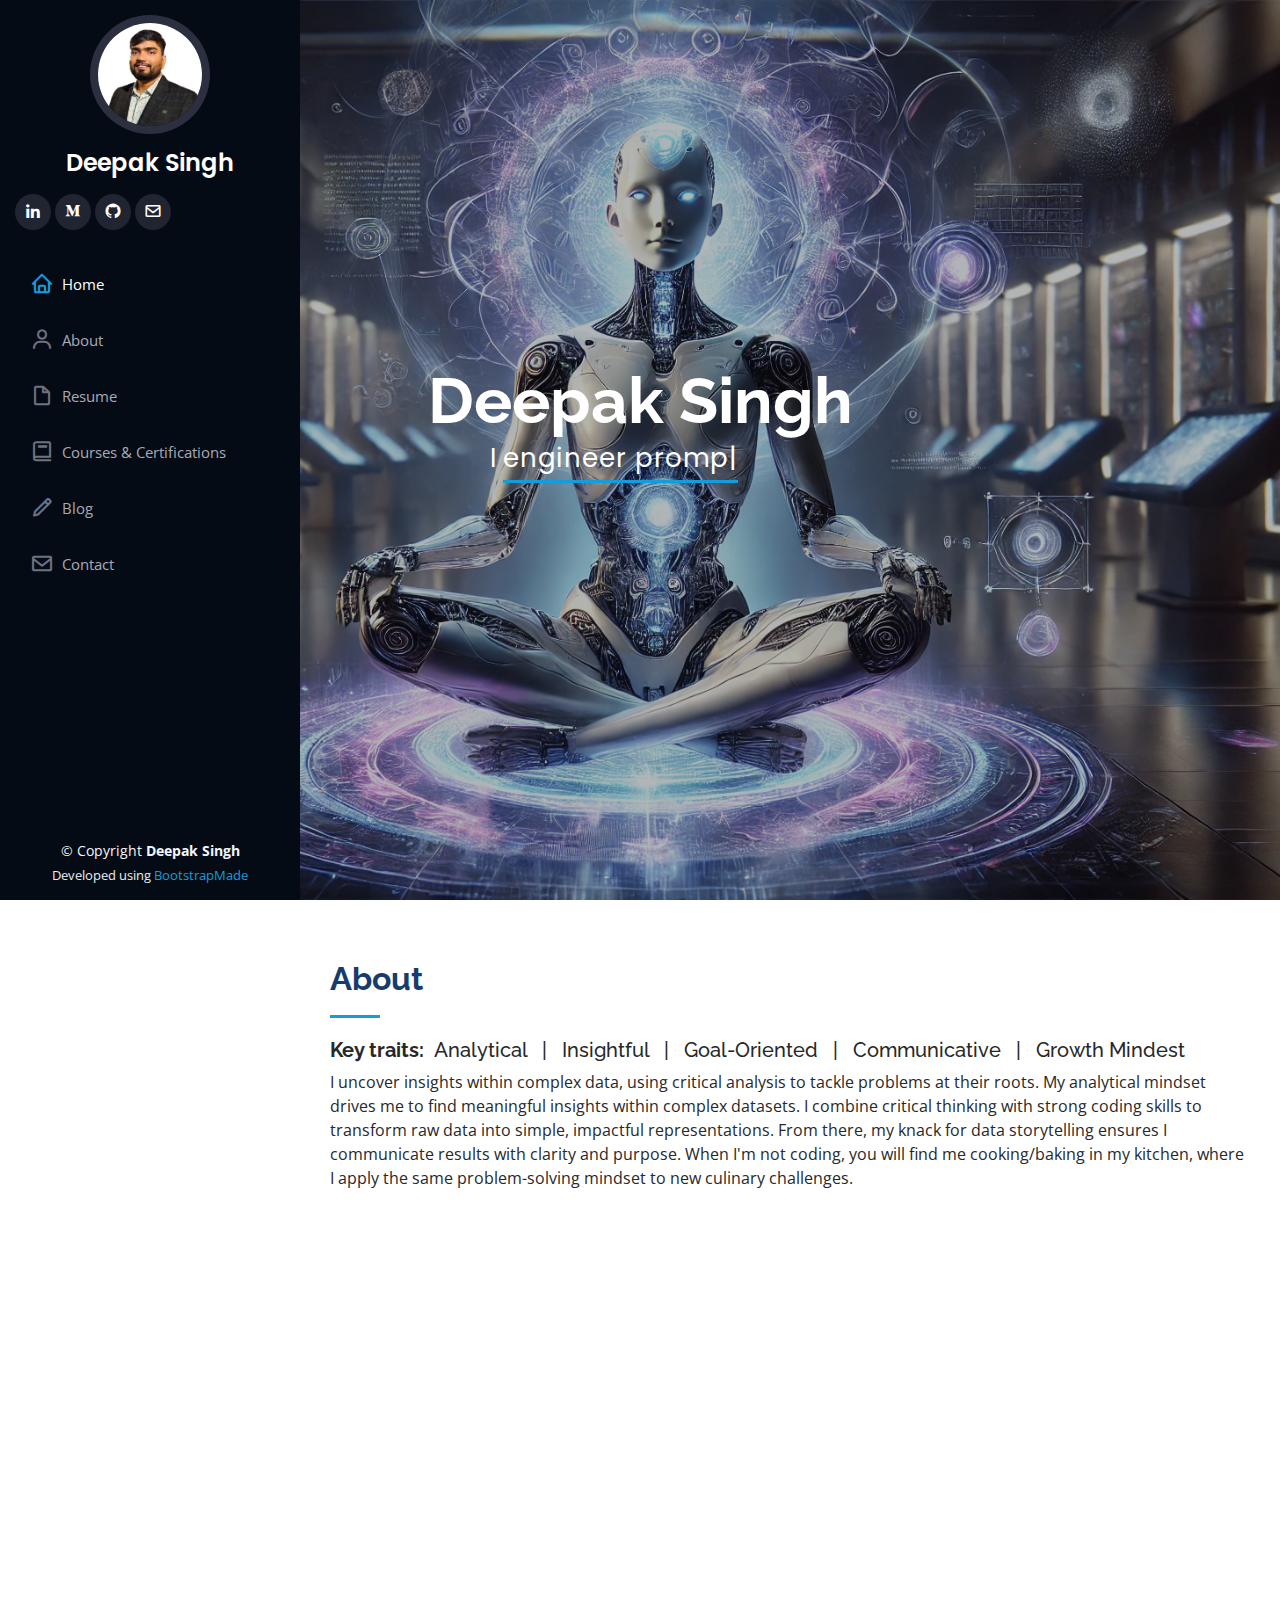
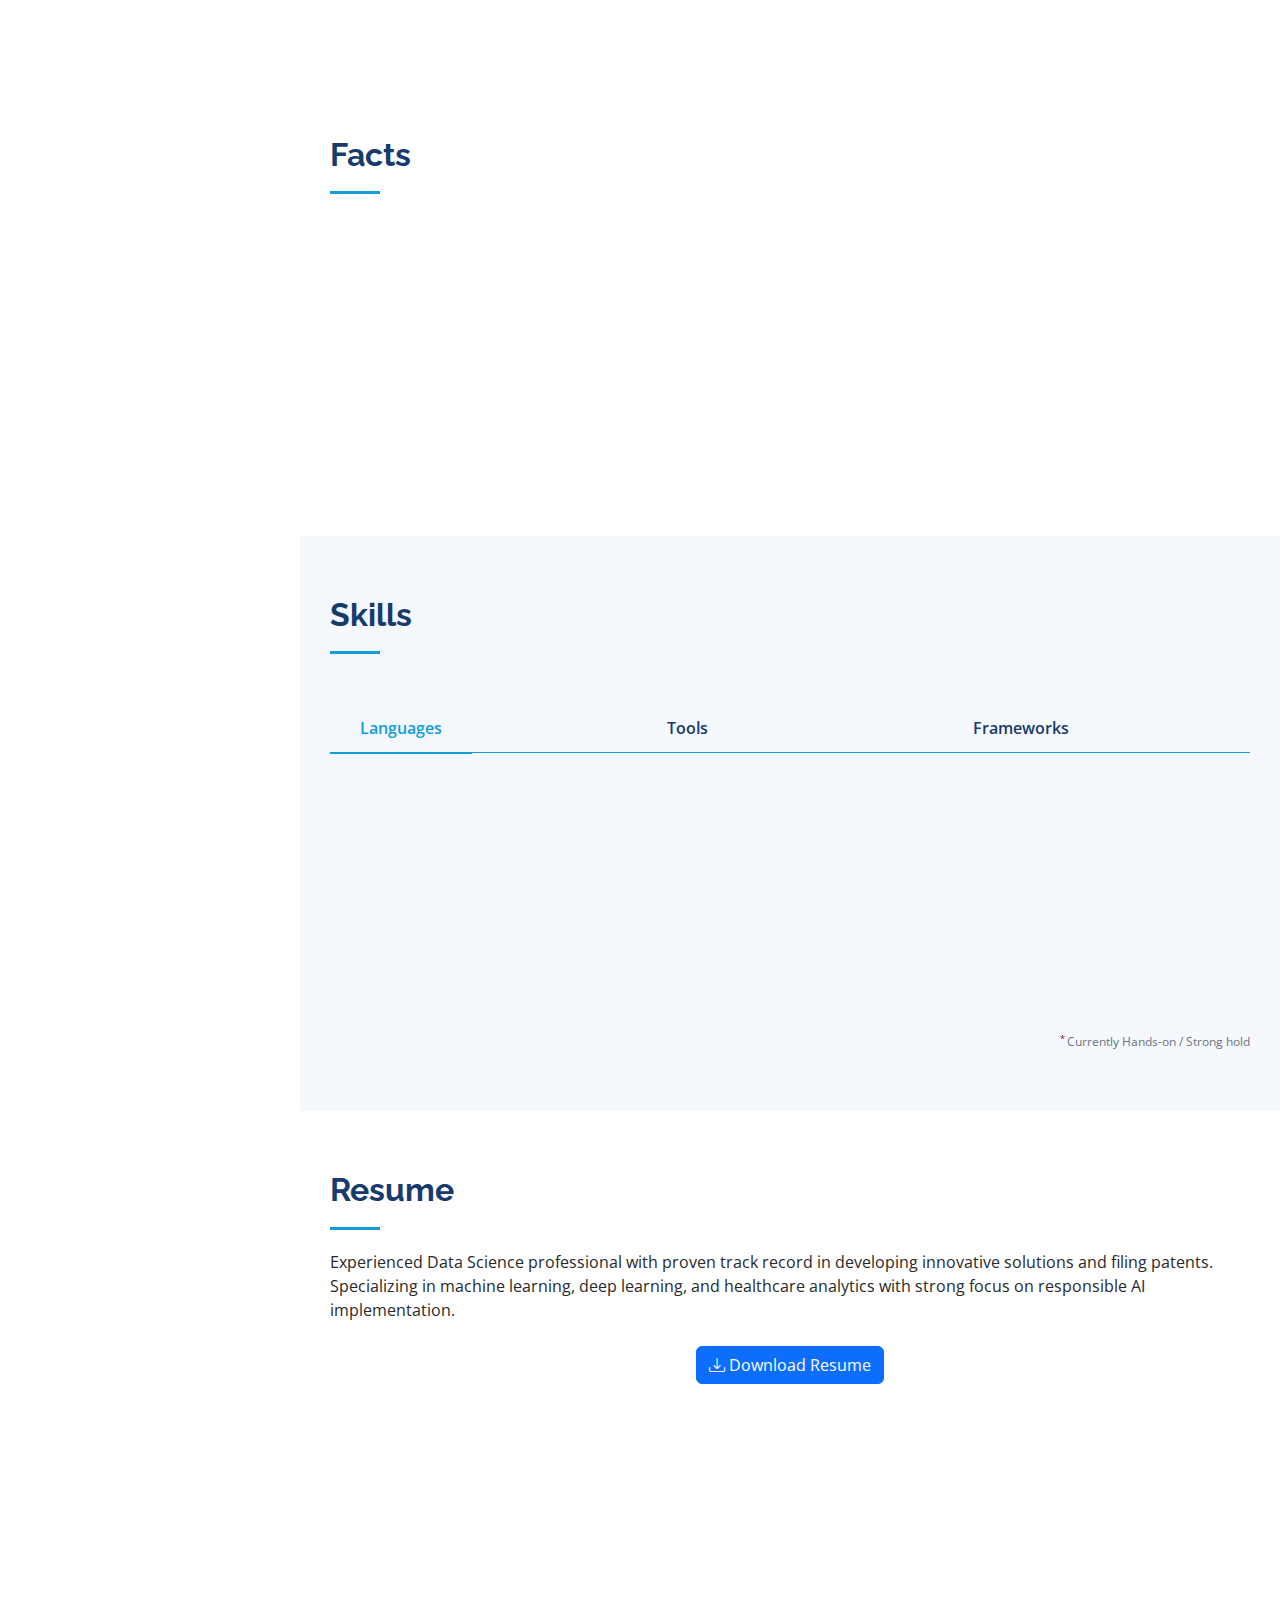
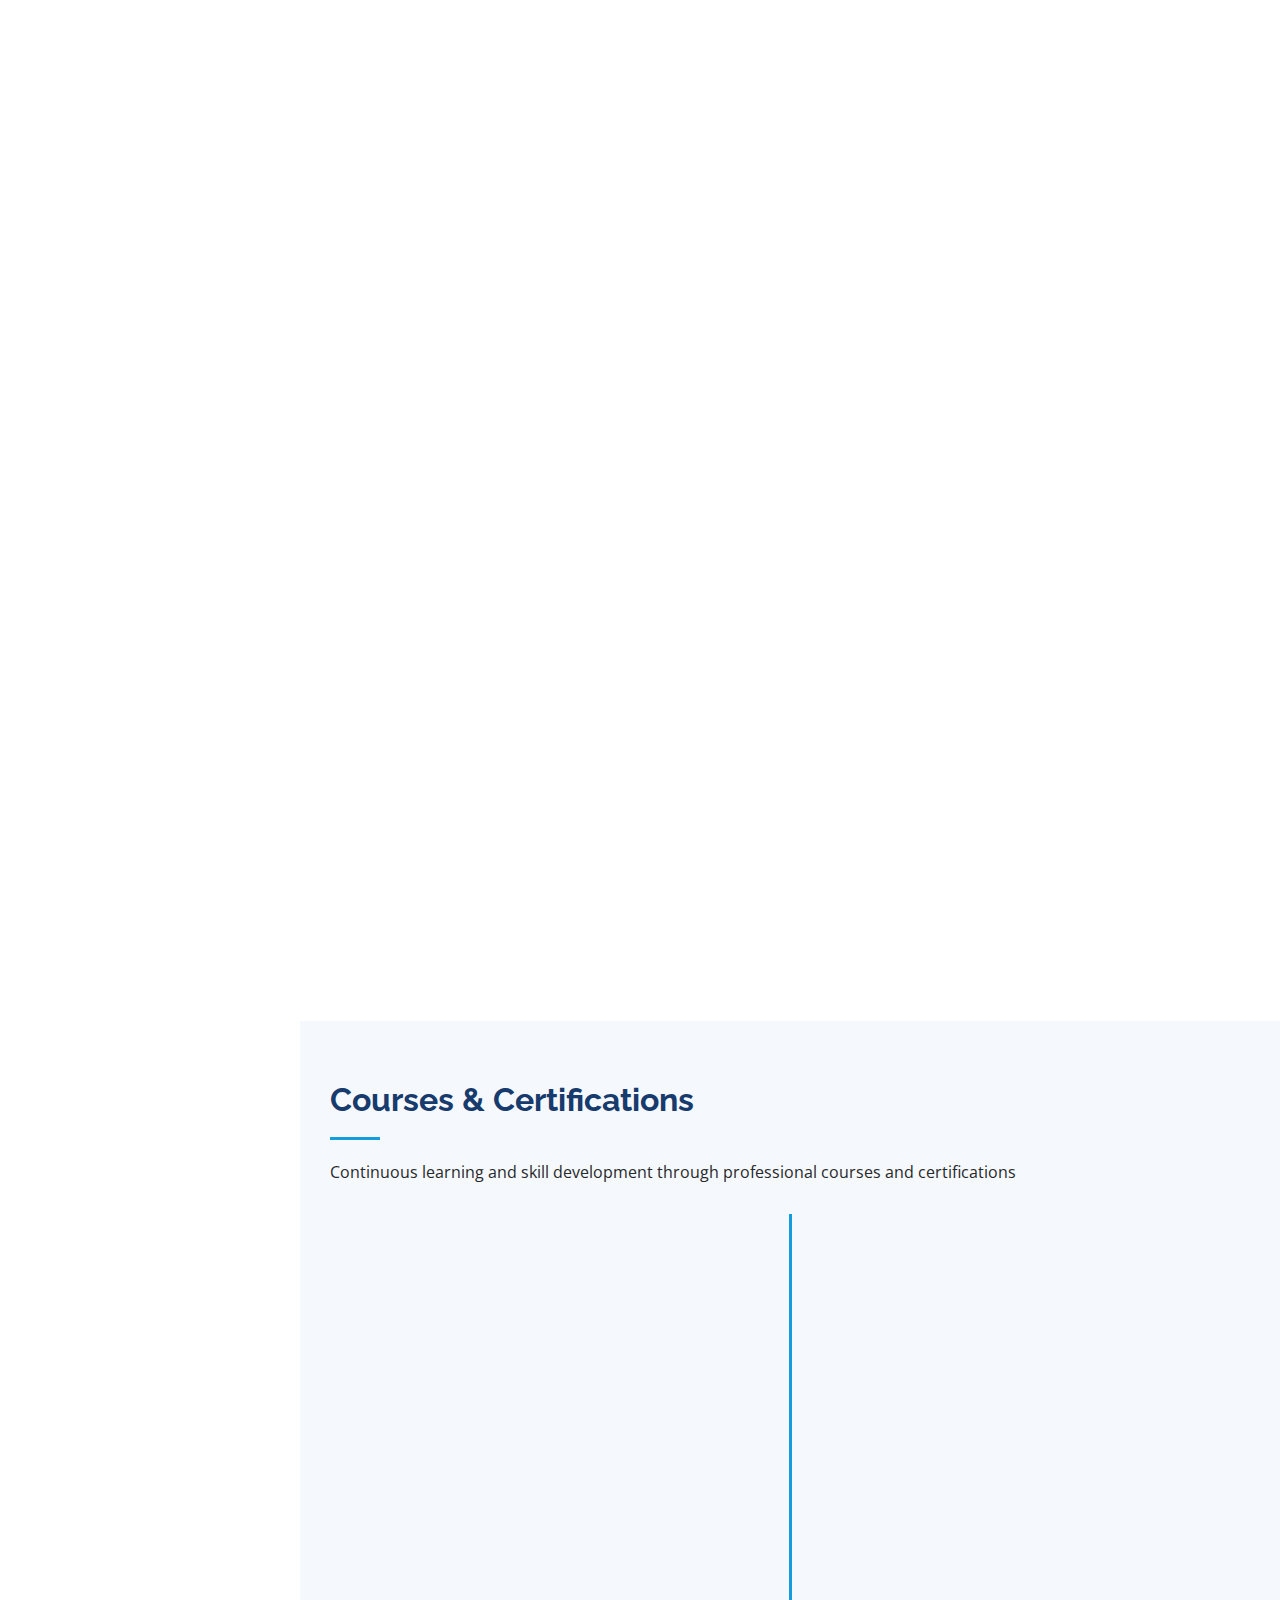
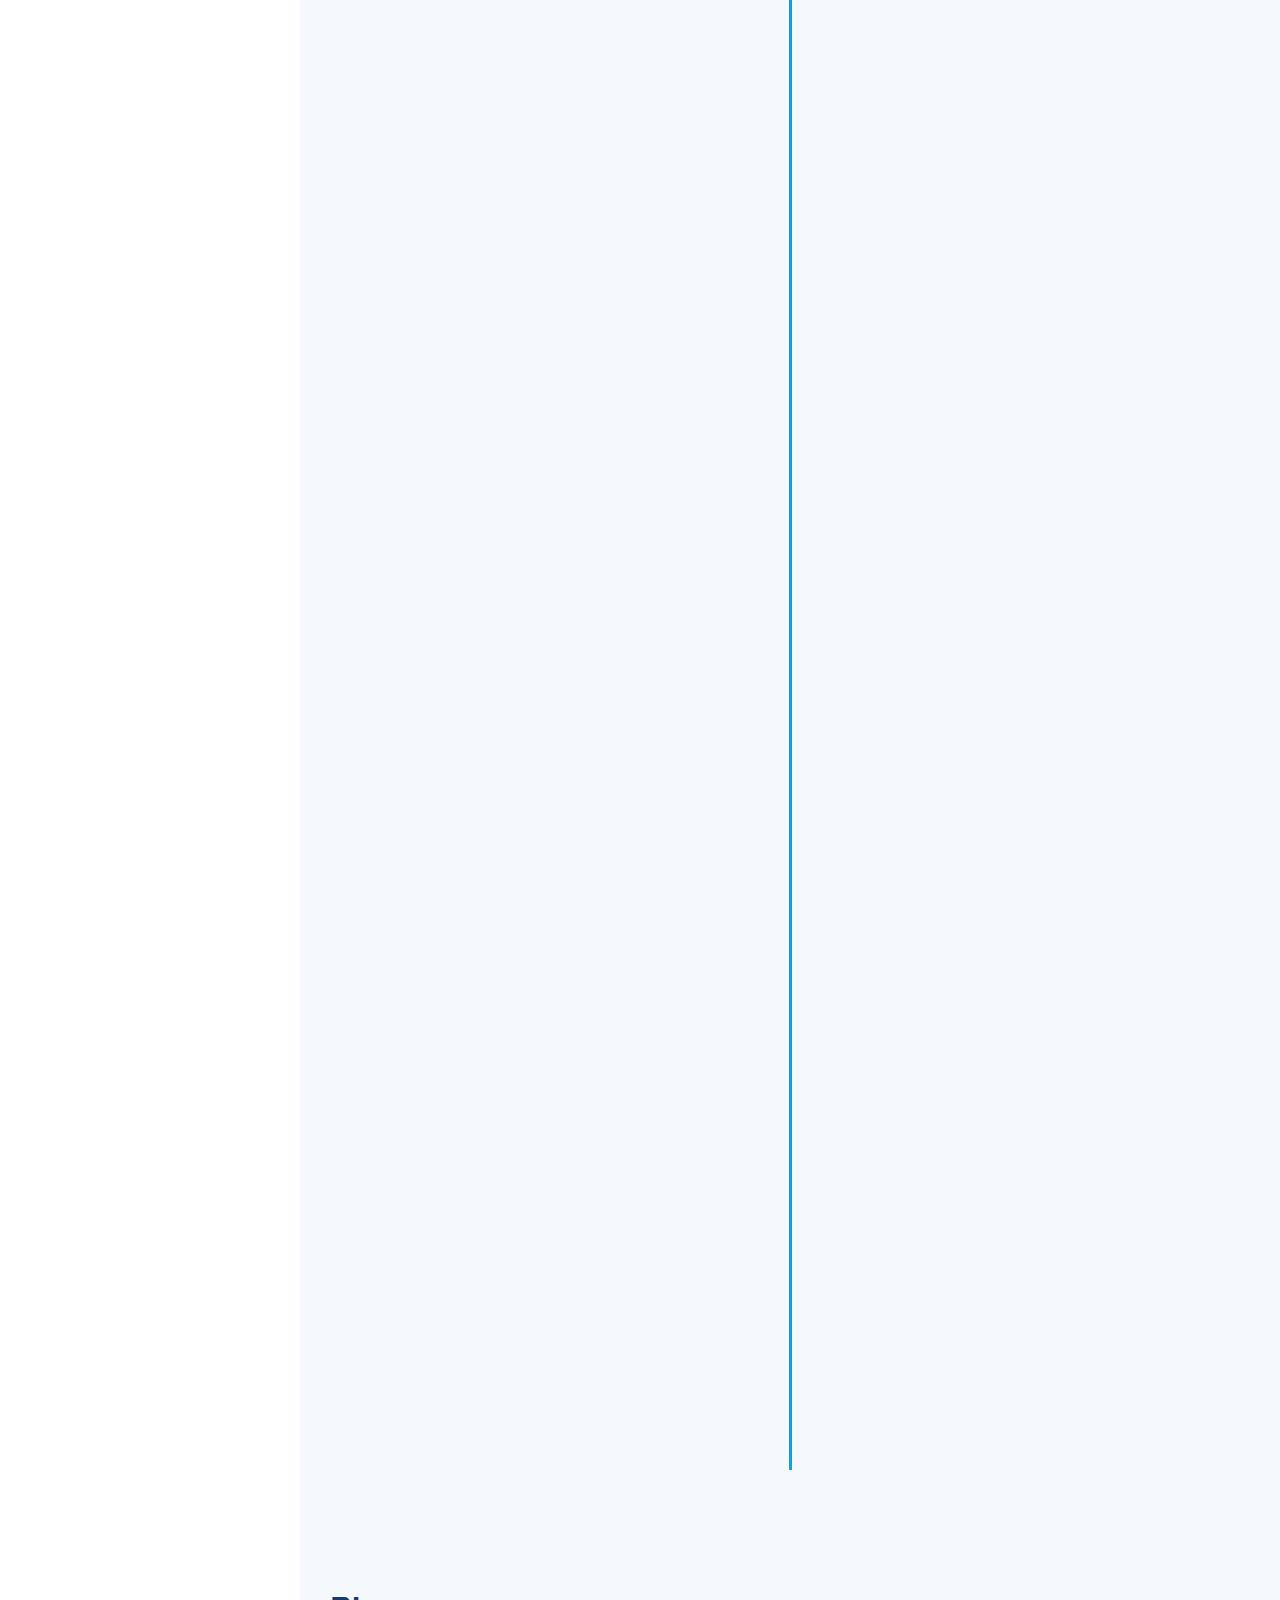
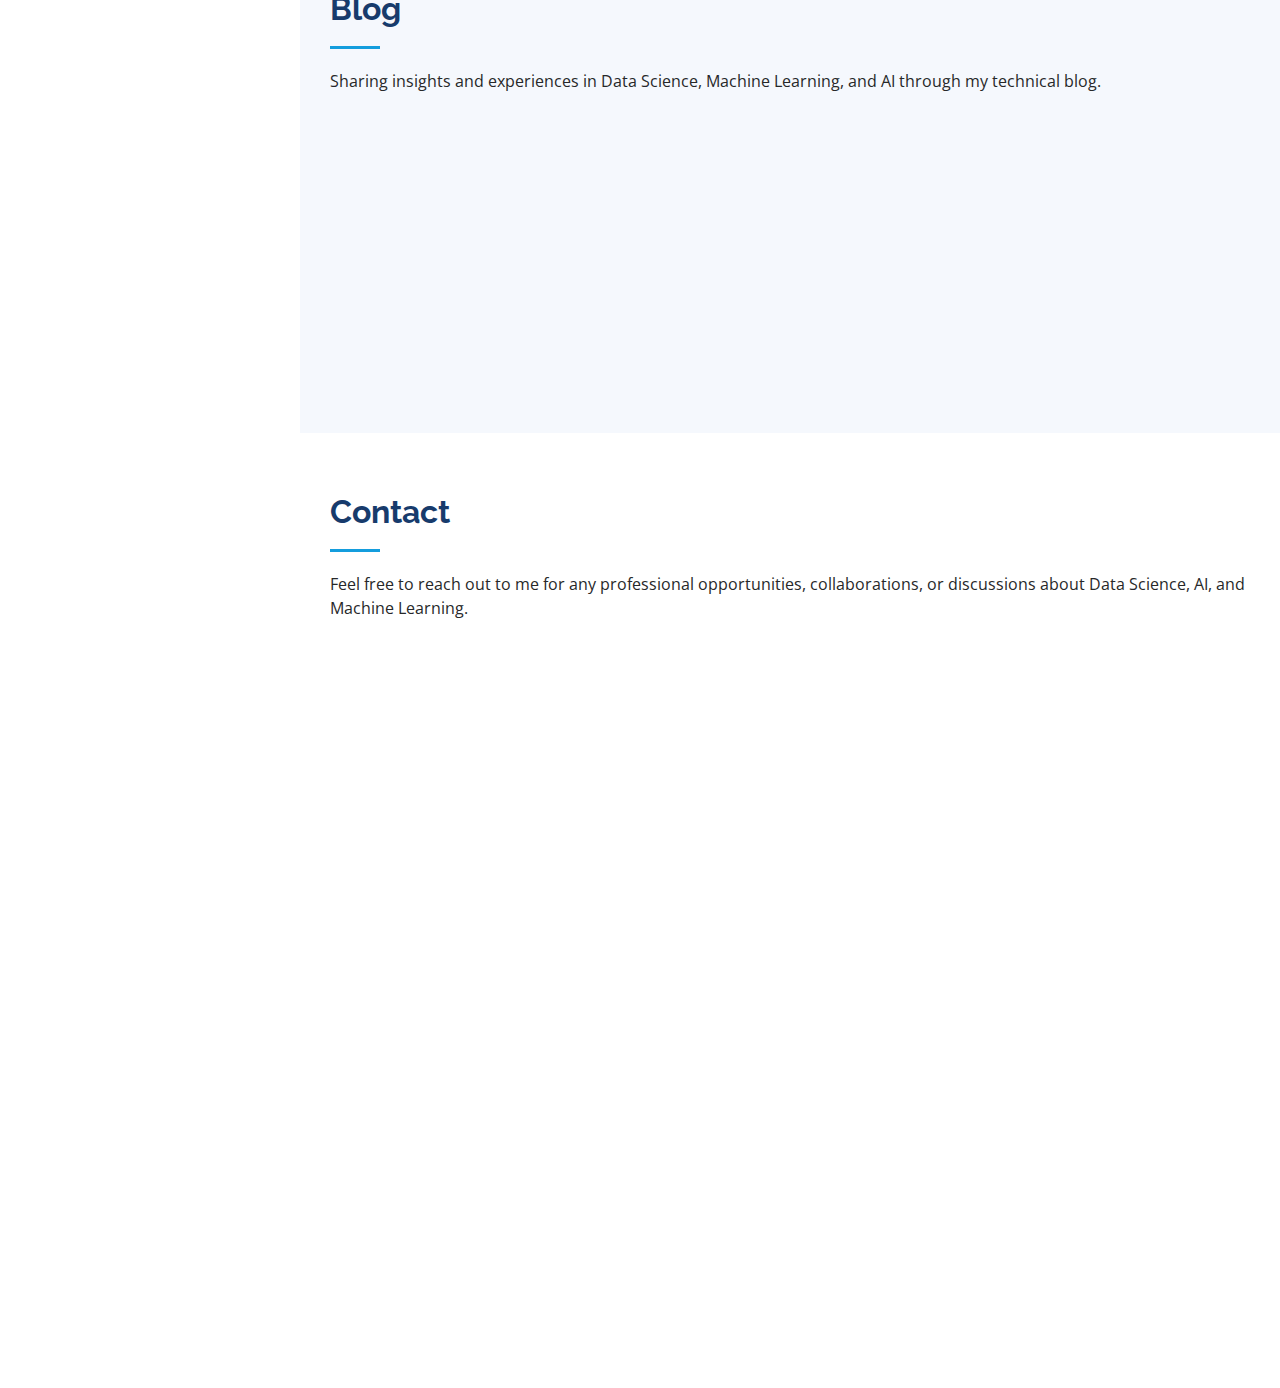
<file: index.html>
<!DOCTYPE html>
<html lang="en">
  <!-- https://bootstrapmade.com/demo/ZenBlog/ -->
<head>
  <meta charset="utf-8">
  <meta content="width=device-width, initial-scale=1.0" name="viewport">

  <title>Deepak Singh - DS</title>
  <meta content="Lead Data Scientist and AI Engineer at Optum Global Solutions Noida, India with expertise in healthcare analytics, machine learning, and responsible AI implementation. Patent holder with proven track record in developing innovative solutions." name="description">
  <meta content="Data Science, Machine Learning, Artificial Intelligence, Healthcare Analytics, Python, Deep Learning, MLOps, Azure, Patent Holder, AI Engineer, Responsible AI" name="keywords">

  <!-- Favicons -->
  <link href="assets/img/favicon3.png" rel="icon">
  <link href="assets/img/favicon3.png" rel="apple-touch-icon">

  <!-- Google Fonts -->
  <link href="https://fonts.googleapis.com/css?family=Open+Sans:300,300i,400,400i,600,600i,700,700i|Raleway:300,300i,400,400i,500,500i,600,600i,700,700i|Poppins:300,300i,400,400i,500,500i,600,600i,700,700i" rel="stylesheet">

  <!-- Vendor CSS Files -->
  <link href="assets/vendor/aos/aos.css" rel="stylesheet">
  <link href="assets/vendor/bootstrap/css/bootstrap.min.css" rel="stylesheet">
  <link href="assets/vendor/bootstrap-icons/bootstrap-icons.css" rel="stylesheet">
  <link href="assets/vendor/boxicons/css/boxicons.min.css" rel="stylesheet">
  <link href="assets/vendor/glightbox/css/glightbox.min.css" rel="stylesheet">
  <link href="assets/vendor/swiper/swiper-bundle.min.css" rel="stylesheet">

  <!-- Template Main CSS File -->
  <link href="assets/css/style.css" rel="stylesheet">

  <!-- =======================================================
  * Template Name: iPortfolio
  * Updated: Jan 29 2024 with Bootstrap v5.3.2
  * Template URL: https://bootstrapmade.com/iportfolio-bootstrap-portfolio-websites-template/
  * Author: BootstrapMade.com
  * License: https://bootstrapmade.com/license/
  ======================================================== -->

  <style>
    .social-links .large-icon {
      display: inline-flex;
      align-items: center;
      justify-content: center;
      width: 45px;
      height: 45px;
      background: #fff;
      padding: 10px;
      margin-right: 20px;
      border-radius: 50%;
      text-align: center;
      border: 2px solid #149ddd;
      transition: 0.3s;
    }

    .social-links .large-icon i {
      font-size: 20px;
      color: #149ddd;
    }

    .social-links .large-icon:hover {
      background: #149ddd;
      transform: translateY(-3px);
    }

    .social-links .large-icon:hover i {
      color: #fff;
    }

    /* Add shadow effect similar to the image */
    .social-links .large-icon {
      box-shadow: 0 2px 5px rgba(0, 0, 0, 0.1);
    }

    /* Ensure icons are centered */
    .social-links {
      display: flex;
      align-items: center;
      margin-top: 20px;
    }
  </style>
</head>

<body>

  <!-- ======= Mobile nav toggle button ======= -->
  <i class="bi bi-list mobile-nav-toggle d-xl-none"></i>

  <!-- ======= Header ======= -->
  <header id="header">
    <div class="d-flex flex-column">

      <div class="profile">
        <img src="assets/img/personal_profile_image_small.jpg" alt="Deepak Singh" class="img-fluid rounded-circle">
        <h1 class="text-light"><a href="index.html">Deepak Singh</a></h1>
        <div class="social-links mt-3 text-center">
          <!-- <a href="#" class="twitter"><i class="bx bxl-twitter"></i></a>
          <a href="#" class="facebook"><i class="bx bxl-facebook"></i></a>
          <a href="#" class="instagram"><i class="bx bxl-instagram"></i></a> -->
          <a href="https://www.linkedin.com/in/09sdeepak/" class="linkedin" target="_blank"><i class="bx bxl-linkedin"></i></a>
          <a href="https://medium.com/@09deepak010" class="Medium"><i class="bx bxl-medium"></i></a>
          <a href="https://github.com/sdeepak09" class="github" target="_blank"><i class="bx bxl-github"></i></a>
          <a href="mailto:09deepak010@gmail.com" class="email"><i class="bx bx-envelope"></i></a>
        </div>
      </div>

      <nav id="navbar" class="nav-menu navbar">
        <ul>
          <li><a href="#hero" class="nav-link scrollto active"><i class="bx bx-home"></i> <span>Home</span></a></li>
          <li><a href="#about" class="nav-link scrollto"><i class="bx bx-user"></i> <span>About</span></a></li>
          <li><a href="#resume" class="nav-link scrollto"><i class="bx bx-file-blank"></i> <span>Resume</span></a></li>
          <li><a href="#courses" class="nav-link scrollto"><i class="bx bx-book"></i> <span>Courses & Certifications</span></a></li>
          <li><a href="#blog" class="nav-link scrollto"><i class="bx bx-pencil"></i> <span>Blog</span></a></li>
          <li><a href="#contact" class="nav-link scrollto"><i class="bx bx-envelope"></i> <span>Contact</span></a></li>
        </ul>
      </nav><!-- .nav-menu -->
    </div>
  </header><!-- End Header -->

  <!-- ======= Hero Section ======= -->
  <section id="hero" class="d-flex flex-column justify-content-center align-items-center">
    <div class="hero-container" data-aos="fade-in">
      <h1>Deepak Singh</h1>
    </div>
    <div class="hero-container" data-aos="fade-in">
      <p>I <span class="typed" data-typed-items="engineer prompts that unlock AI's creative and problem-solving potential| harness Generative AI to ideate, prototype, and transform ideas into reality|transform Data into Insights and Insights into Solutions| build models that predict, classify and uncover hidden patterns"></span></p>
    </div>
  </section><!-- End Hero -->

  <main id="main">

    <!-- ======= About Section ======= -->
    <section id="about" class="about">
      <div class="container">

        <div class="section-title">
          <h2>About</h2>
          <h5><strong>Key traits:</strong>&nbsp;&nbsp;Analytical &nbsp;&nbsp;|&nbsp;&nbsp; Insightful &nbsp;&nbsp;|&nbsp;&nbsp; Goal-Oriented &nbsp;&nbsp;|&nbsp;&nbsp; Communicative &nbsp;&nbsp;|&nbsp;&nbsp; Growth Mindest</h5>
          <p>I uncover insights within complex data, using critical analysis to tackle problems at their roots. My analytical mindset drives me to find meaningful insights within complex datasets. I combine critical thinking with strong coding skills to transform raw data into simple, impactful representations. From there, my knack for data storytelling ensures I communicate results with clarity and purpose. When I'm not coding, you will find me cooking/baking in my kitchen, where I apply the same problem-solving mindset to new culinary challenges.</p>
        </div>

        <div class="row">
          <div class="col-lg-4" data-aos="fade-right">
            <img src="assets/img/personal_profile_image.jpg" class="img-fluid" alt="">
          </div>
          <div class="col-lg-8 pt-4 pt-lg-0 content" data-aos="fade-left">
            <h3>Lead Data Scientist &amp; AI Engineer</h3>
            <p class="fst-italic">
            My passion for data science fuels my drive to automate insights with AI. With a hunger for knowledge, I quickly master new skills to advance project goals.<br>
            Challenges fuel me – I'm relentless in pursuing solutions, continuously iterating until success is achieved.
            </p>
            <div class="row">
              <div class="col-lg-6">
                <ul>
                  <!-- <li><i class="bi bi-chevron-right"></i> <strong>Birthday:</strong> <span>1 May 1995</span></li> -->
                  <li><i class="bi bi-chevron-right"></i> <strong>Organization:</strong> <span>Optum Global Solutions</span></li>
                  <li><i class="bi bi-chevron-right"></i> <strong>Position:</strong> <span>Lead Data Scientist</span></li>
                  <li><i class="bi bi-chevron-right"></i> <strong>Experience:</strong> <span>7.5+ Years (Overall)</span></li>
                  <li><i class="bi bi-chevron-right"></i> <strong>Degree:</strong> <span>Masters in Statistics, IIT Kanpur</span></li>
                  
                </ul>
              </div>
              <div class="col-lg-6">
                <ul>
                  <!-- <li><i class="bi bi-chevron-right"></i> <strong>Age:</strong> <span>30</span></li> -->
                  <li><i class="bi bi-chevron-right"></i> <strong>Phone:</strong> <span>+91 7376202567</span></li>
                  <li><i class="bi bi-chevron-right"></i> <strong>Email:</strong> <span>09deepak010@gmail.com</span></li>
                  <!-- <li><i class="bi bi-chevron-right"></i> <strong>Age:</strong> <span>30 years</span></li> -->
                  <li><i class="bi bi-chevron-right"></i> <strong>City:</strong> <span>Noida, UP, India</span></li>
                  <!-- <li><i class="bi bi-chevron-right"></i> <strong>PhEmailone:</strong> <span>email@example.com</span></li>
                  <li><i class="bi bi-chevron-right"></i> <strong>Freelance:</strong> <span>Available</span></li> -->
                </ul>
              </div>
            </div>
            <p style="font-style: italic; text-align: right; font-size: smaller;">
              <a href="#contact" class="scrollto">Click here to connect with me <i class="bi bi-arrow-right"></i></a>
            </p>
          </div>
        </div>

      </div>
    </section><!-- End About Section -->

    <!-- ======= Facts Section ======= -->
    <section id="facts" class="facts">
      <div class="container">

        <div class="section-title">
          <h2>Facts</h2>
          <p></p>
        </div>

        <div class="row no-gutters">

          <div class="col-lg-3 col-md-6 d-md-flex align-items-md-stretch" data-aos="fade-up">
            <div class="count-box">
              <i class="bi bi-clipboard2-check-fill"></i>
              <span data-purecounter-start="0" data-purecounter-end="10" data-purecounter-duration="1" class="purecounter"></span>
              <p><strong>Projects completed</strong> Successfully delivered 10+ projects and POCs</p>
            </div>
          </div>

          <div class="col-lg-3 col-md-6 d-md-flex align-items-md-stretch" data-aos="fade-up" data-aos-delay="100">
            <div class="count-box">
              <i class="bi bi-lightbulb-fill"></i>
              <span data-purecounter-start="0" data-purecounter-end="3" data-purecounter-duration="1" class="purecounter"></span>
              <p><strong>Patents</strong> 3 patents filed with US patents office</p>
            </div>
          </div>

          <div class="col-lg-3 col-md-6 d-md-flex align-items-md-stretch" data-aos="fade-up" data-aos-delay="200">
            <div class="count-box">
              <i class="bi bi-boxes"></i>
              <span data-purecounter-start="0" data-purecounter-end="1" data-purecounter-duration="1" class="purecounter"></span>
              <p><strong>Product</strong> Developed from scratch</p>
            </div>
          </div>

          <div class="col-lg-3 col-md-6 d-md-flex align-items-md-stretch" data-aos="fade-up" data-aos-delay="300">
            <div class="count-box">
              <i class="bi bi-people"></i>
              <span id="experience-counter" data-purecounter-start="0" data-purecounter-end="7" data-purecounter-duration="1" class="purecounter"></span>
              <p><strong>Years of experience</strong> All in the field of Data Science and Artificial Intelligence</p>
            </div>
          </div>

        </div>

      </div>
    </section><!-- End Facts Section -->

    <!-- ======= Skills Section ======= -->
    <section id="skills" class="skills section-bg">
      <div class="container">
        <div class="section-title">
          <h2>Skills</h2>
        </div>

        <!-- Add Tab Navigation -->
        <ul class="nav nav-tabs mb-4" id="skillsTabs" role="tablist">
          <li class="nav-item" role="presentation">
            <button class="nav-link active" id="languages-tab" data-bs-toggle="tab" data-bs-target="#languages" type="button" role="tab" aria-controls="languages" aria-selected="true">Languages</button>
          </li>
          <li class="nav-item" role="presentation">
            <button class="nav-link" id="tools-tab" data-bs-toggle="tab" data-bs-target="#tools" type="button" role="tab" aria-controls="tools" aria-selected="false">Tools</button>
          </li>
          <li class="nav-item" role="presentation">
            <button class="nav-link" id="frameworks-tab" data-bs-toggle="tab" data-bs-target="#frameworks" type="button" role="tab" aria-controls="frameworks" aria-selected="false">Frameworks</button>
          </li>
        </ul>

        <!-- Tab Content -->
        <div class="tab-content" id="skillsTabContent">
          <!-- Languages Tab -->
          <div class="tab-pane fade show active" id="languages" role="tabpanel" aria-labelledby="languages-tab">
            <div class="row skills-content">
              <div class="col-lg-6" data-aos="fade-up">
                <div class="progress">
                  <span class="skill">Python<sup>*</sup> <i class="val">95%</i></span>
                  <div class="progress-bar-wrap">
                    <div class="progress-bar" role="progressbar" aria-valuenow="95" aria-valuemin="0" aria-valuemax="100"></div>
                  </div>
                </div>

                <div class="progress">
                  <span class="skill">SQL<sup>*</sup> <i class="val">95%</i></span>
                  <div class="progress-bar-wrap">
                    <div class="progress-bar" role="progressbar" aria-valuenow="95" aria-valuemin="0" aria-valuemax="100"></div>
                  </div>
                </div>

                <div class="progress">
                  <span class="skill">R <i class="val">80%</i></span>
                  <div class="progress-bar-wrap">
                    <div class="progress-bar" role="progressbar" aria-valuenow="80" aria-valuemin="0" aria-valuemax="100"></div>
                  </div>
                </div>

                <div class="progress">
                  <span class="skill">Rust <i class="val">60%</i></span>
                  <div class="progress-bar-wrap">
                    <div class="progress-bar" role="progressbar" aria-valuenow="60" aria-valuemin="0" aria-valuemax="100"></div>
                  </div>
                </div>
              </div>

              <div class="col-lg-6" data-aos="fade-up" data-aos-delay="100">
                <div class="progress">
                  <span class="skill">HTML <i class="val">80%</i></span>
                  <div class="progress-bar-wrap">
                    <div class="progress-bar" role="progressbar" aria-valuenow="80" aria-valuemin="0" aria-valuemax="100"></div>
                  </div>
                </div>

                <div class="progress">
                  <span class="skill">CSS <i class="val">80%</i></span>
                  <div class="progress-bar-wrap">
                    <div class="progress-bar" role="progressbar" aria-valuenow="80" aria-valuemin="0" aria-valuemax="100"></div>
                  </div>
                </div>

                <div class="progress">
                  <span class="skill">YAML<sup>*</sup> <i class="val">95%</i></span>
                  <div class="progress-bar-wrap">
                    <div class="progress-bar" role="progressbar" aria-valuenow="95" aria-valuemin="0" aria-valuemax="100"></div>
                  </div>
                </div>
              </div>
            </div>
          </div>

          <!-- Tools Tab -->
          <div class="tab-pane fade" id="tools" role="tabpanel" aria-labelledby="tools-tab">
            <div class="row skills-content">
              <div class="col-lg-6" data-aos="fade-up">
                <div class="progress">
                  <span class="skill">Snowflake<sup>*</sup> <i class="val">95%</i></span>
                  <div class="progress-bar-wrap">
                    <div class="progress-bar" role="progressbar" aria-valuenow="95" aria-valuemin="0" aria-valuemax="100"></div>
                  </div>
                </div>

                <div class="progress">
                  <span class="skill">Git/GitHub<sup>*</sup> <i class="val">90%</i></span>
                  <div class="progress-bar-wrap">
                    <div class="progress-bar" role="progressbar" aria-valuenow="90" aria-valuemin="0" aria-valuemax="100"></div>
                  </div>
                </div>

                <div class="progress">
                  <span class="skill">Azure Databricks<sup>*</sup> <i class="val">95%</i></span>
                  <div class="progress-bar-wrap">
                    <div class="progress-bar" role="progressbar" aria-valuenow="95" aria-valuemin="0" aria-valuemax="100"></div>
                  </div>
                </div>

                <div class="progress">
                  <span class="skill">AWS Cloud <i class="val">75%</i></span>
                  <div class="progress-bar-wrap">
                    <div class="progress-bar" role="progressbar" aria-valuenow="75" aria-valuemin="0" aria-valuemax="100"></div>
                  </div>
                </div>
              </div>

              <div class="col-lg-6" data-aos="fade-up" data-aos-delay="100">
                <div class="progress">
                  <span class="skill">Zeppelin <i class="val">80%</i></span>
                  <div class="progress-bar-wrap">
                    <div class="progress-bar" role="progressbar" aria-valuenow="80" aria-valuemin="0" aria-valuemax="100"></div>
                  </div>
                </div>

                <div class="progress">
                  <span class="skill">Visual Studio Code<sup>*</sup> <i class="val">90%</i></span>
                  <div class="progress-bar-wrap">
                    <div class="progress-bar" role="progressbar" aria-valuenow="90" aria-valuemin="0" aria-valuemax="100"></div>
                  </div>
                </div>

                <div class="progress">
                  <span class="skill">Azure Cloud<sup>*</sup> <i class="val">85%</i></span>
                  <div class="progress-bar-wrap">
                    <div class="progress-bar" role="progressbar" aria-valuenow="85" aria-valuemin="0" aria-valuemax="100"></div>
                  </div>
                </div>
              </div>
            </div>
          </div>

          <!-- Frameworks Tab -->
          <div class="tab-pane fade" id="frameworks" role="tabpanel" aria-labelledby="frameworks-tab">
            <div class="row skills-content">
              <div class="col-lg-6" data-aos="fade-up">
                <div class="progress">
                  <span class="skill">FastAPI<sup>*</sup> <i class="val">90%</i></span>
                  <div class="progress-bar-wrap">
                    <div class="progress-bar" role="progressbar" aria-valuenow="90" aria-valuemin="0" aria-valuemax="100"></div>
                  </div>
                </div>
                <div class="progress">
                  <span class="skill">Plotly Dash<sup>*</sup> <i class="val">95%</i></span>
                  <div class="progress-bar-wrap">
                    <div class="progress-bar" role="progressbar" aria-valuenow="95" aria-valuemin="0" aria-valuemax="100"></div>
                  </div>
                </div>
                <div class="progress">
                  <span class="skill">Scikit-learn<sup>*</sup> <i class="val">95%</i></span>
                  <div class="progress-bar-wrap">
                    <div class="progress-bar" role="progressbar" aria-valuenow="95" aria-valuemin="0" aria-valuemax="100"></div>
                  </div>
                </div>

                <div class="progress">
                  <span class="skill">H2O <i class="val">80%</i></span>
                  <div class="progress-bar-wrap">
                    <div class="progress-bar" role="progressbar" aria-valuenow="80" aria-valuemin="0" aria-valuemax="100"></div>
                  </div>
                </div>

                <div class="progress">
                  <span class="skill">PyTorch <i class="val">70%</i></span>
                  <div class="progress-bar-wrap">
                    <div class="progress-bar" role="progressbar" aria-valuenow="70" aria-valuemin="0" aria-valuemax="100"></div>
                  </div>
                </div>
              </div>

              <div class="col-lg-6" data-aos="fade-up" data-aos-delay="100">
                <div class="progress">
                  <span class="skill">MLFlow<sup>*</sup> <i class="val">90%</i></span>
                  <div class="progress-bar-wrap">
                    <div class="progress-bar" role="progressbar" aria-valuenow="90" aria-valuemin="0" aria-valuemax="100"></div>
                  </div>
                </div>
                <div class="progress">
                  <span class="skill">Dbt <i class="val">75%</i></span>
                  <div class="progress-bar-wrap">
                    <div class="progress-bar" role="progressbar" aria-valuenow="75" aria-valuemin="0" aria-valuemax="100"></div>
                  </div>
                </div>
                <div class="progress">
                  <span class="skill">Chainlit <i class="val">80%</i></span>
                  <div class="progress-bar-wrap">
                    <div class="progress-bar" role="progressbar" aria-valuenow="80" aria-valuemin="0" aria-valuemax="100"></div>
                  </div>
                </div>

                <div class="progress">
                  <span class="skill">Keras <i class="val">80%</i></span>
                  <div class="progress-bar-wrap">
                    <div class="progress-bar" role="progressbar" aria-valuenow="80" aria-valuemin="0" aria-valuemax="100"></div>
                  </div>
                </div>
                <div class="progress">
                  <span class="skill">PySpark <i class="val">80%</i></span>
                  <div class="progress-bar-wrap">
                    <div class="progress-bar" role="progressbar" aria-valuenow="80" aria-valuemin="0" aria-valuemax="100"></div>
                  </div>
                </div>

              </div>
            </div>
          </div>
        </div>

        <div class="text-end small text-muted mt-3">
          <span><sup>*</sup>Currently Hands-on / Strong hold</span>
        </div>
      </div>
    </section><!-- End Skills Section -->

    <!-- ======= Resume Section ======= -->
    <section id="resume" class="resume">
      <div class="container">

        <div class="section-title">
          <h2>Resume</h2>
          <p>Experienced Data Science professional with proven track record in developing innovative solutions and filing patents. Specializing in machine learning, deep learning, and healthcare analytics with strong focus on responsible AI implementation.</p>
          <div class="text-center mt-4">
            <a href="assets/docs/Deepak_Singh_Resume.pdf" class="btn btn-primary" download>
              <i class="bi bi-download"></i> Download Resume
            </a>
          </div>
        </div>

        <div class="row">
          <div class="col-lg-6" data-aos="fade-up">
            <h3 class="resume-title">Summary</h3>
            <div class="resume-item pb-0">
              <h4>Deepak Singh</h4>
              <p><em>Innovative and deadline-driven Data Scientist with 7+ years of experience in developing machine learning solutions for healthcare industry. Patent holder with expertise in predictive modeling, deep learning, and MLOps.</em></p>
              <ul>
                <li>Noida, UP, India</li>
                <li>+91 7376202567</li>
                <li>09deepak010@gmail.com</li>
              </ul>
            </div>

            <h3 class="resume-title">Education</h3>
            <div class="resume-item">
              <h4>Master of Science in Statistics</h4>
              <h5>2015 - 2017</h5>
              <p><em>Indian Institute of Technology (IIT), Kanpur</em></p>
            </div>
            <div class="resume-item">
              <h4>Bachelor of Science (Hons.) in Statistics</h4>
              <h5>2012 - 2015</h5>
              <p><em>Banaras Hindu University (BHU)</em></p>
              <p>Received BHU Medal for securing 1st position</p>
            </div>
          </div>

          <div class="col-lg-6" data-aos="fade-up" data-aos-delay="100">
            <h3 class="resume-title">Professional Experience</h3>
            <div class="resume-item">
              <h4>Lead Data Scientist</h4>
              <h5>2017 - Present</h5>
              <p><em>Optum Global Solutions, Noida, India</em></p>
              <ul>
                <li>Successfully filed three patent applications with US Patent Office</li>
                <li>Led development of proactive physician burnout identification framework using Databricks</li>
                <li>Designed and implemented MLOps practices including Github Enterprise adoption, automated testing, and model management using MLFlow</li>
                <li>Developed disease prediction models achieving 16x efficacy in identifying high-risk patients</li>
                <li>Created intelligent PAC Provider Recommendation Engine using deep learning and clustering techniques</li>
                <li>Developed CNN-based Covid-19 detection system with 91% recall and 94% precision</li>
              </ul>
            </div>

            <h3 class="resume-title">Certifications & Awards</h3>
            <div class="resume-item">
              <h4>Microsoft Azure Certifications</h4>
              <ul>
                <li>AZ-900: Azure Fundamentals</li>
                <li>AI-900: AI Fundamentals</li>
                <li>AI-102: Designing and Implementing Azure AI Solutions</li>
                <li>DP-100: Data Science Solution on Azure</li>
                <li>DP-090: Machine Learning with Azure Databricks</li>
                <li>DP-203: Data Engineering on Azure</li>
              </ul>
            </div>
            <div class="resume-item">
              <h4>Awards & Recognition</h4>
              <ul>
                <li>"Master-Mind" of Quarter for Innovation Contribution</li>
                <li>"Best Team" of the year for Enterprise-Level Disease Prediction Model</li>
                <li>"BRAVO" award for securing 1st rank in ML challenge</li>
                <li>INSPIRE Scholar (Top 1% in UP Board Intermediate)</li>
              </ul>
            </div>
          </div>
        </div>

      </div>
    </section><!-- End Resume Section -->

    <!-- Commenting out Portfolio Section -->
    <!-- ======= Portfolio Section ======= -->
    <!--
    <section id="portfolio" class="portfolio section-bg">
      <div class="container">
        <div class="section-title">
          <h2>Portfolio</h2>
          <p>Magnam dolores commodi suscipit...</p>
        </div>
        ...
      </div>
    </section>
    -->
    <!-- End Portfolio Section -->

    <!-- Commenting out Services Section -->
    <!-- ======= Services Section ======= -->
    <!--
    <section id="services" class="services">
      <div class="container">
        <div class="section-title">
          <h2>Services</h2>
          <p>Magnam dolores commodi suscipit...</p>
        </div>
        ...
      </div>
    </section>
    -->
    <!-- End Services Section -->

    <!-- Removing Testimonials Section -->
    <!-- ======= Testimonials Section ======= -->
    <!--
    <section id="testimonials" class="testimonials section-bg">
      <div class="container">
        <div class="section-title">
          <h2>Testimonials</h2>
          <p>Magnam dolores commodi suscipit...</p>
        </div>
        ...
      </div>
    </section>
    -->
    <!-- End Testimonials Section -->

    <!-- ======= Courses Section ======= -->
    <section id="courses" class="courses section-bg">
      <div class="container">
        <div class="section-title">
          <h2>Courses & Certifications</h2>
          <p>Continuous learning and skill development through professional courses and certifications</p>
        </div>

        <div class="row">
          <div class="col-md-12">
            <div class="timeline">
              <!-- Azure Certifications -->
              <div class="timeline-item left" data-aos="fade-right">
                <div class="timeline-content">
                  <div class="timeline-date">December 2023</div>
                  <h4>Microsoft Azure Certifications</h4>
                  <h5>Microsoft</h5>
                  <ul>
                    <li>AZ-900: Azure Fundamentals</li>
                    <li>AI-900: AI Fundamentals</li>
                    <li>AI-102: Designing and Implementing Azure AI Solutions</li>
                    <li>DP-100: Data Science on Azure</li>
                    <li>DP-090: Azure Databricks ML</li>
                    <li>DP-203: Data Engineering on Azure</li>
                  </ul>
                </div>
              </div>

              <!-- MLOps Specialization -->
              <div class="timeline-item right" data-aos="fade-left">
                <div class="timeline-content">
                  <div class="timeline-date">October 2023</div>
                  <h4>MLOps Specialization</h4>
                  <h5>Deeplearning.ai</h5>
                  <p>Focus areas:</p>
                  <ul>
                    <li>ML Production System Design</li>
                    <li>Model Deployment and Monitoring</li>
                    <li>Data Pipeline Development</li>
                  </ul>
                </div>
              </div>

              <!-- AI for Medicine -->
              <div class="timeline-item left" data-aos="fade-right">
                <div class="timeline-content">
                  <div class="timeline-date">July 2023</div>
                  <h4>AI for Medicine Specialization</h4>
                  <h5>Deeplearning.ai</h5>
                  <ul>
                    <li>AI for Medical Diagnosis</li>
                    <li>AI for Medical Prognosis</li>
                    <li>AI for Medical Treatment</li>
                  </ul>
                </div>
              </div>

              <!-- TensorFlow Specialization -->
              <div class="timeline-item right" data-aos="fade-left">
                <div class="timeline-content">
                  <div class="timeline-date">March 2023</div>
                  <h4>TensorFlow in Practice Specialization</h4>
                  <h5>Deeplearning.ai and Google</h5>
                  <p>4 courses covering:</p>
                  <ul>
                    <li>Introduction to TensorFlow</li>
                    <li>CNN in TensorFlow</li>
                    <li>NLP in TensorFlow</li>
                    <li>Sequence Models in TensorFlow</li>
                  </ul>
                </div>
              </div>

              <!-- Deep Learning Specialization -->
              <div class="timeline-item left" data-aos="fade-right">
                <div class="timeline-content">
                  <div class="timeline-date">January 2023</div>
                  <h4>Deep Learning Specialization</h4>
                  <h5>Deeplearning.ai</h5>
                  <p>Package of 5 courses covering:</p>
                  <ul>
                    <li>Neural Networks and Deep Learning</li>
                    <li>Improving Deep Neural Networks</li>
                    <li>Structuring Machine Learning Projects</li>
                    <li>Convolutional Neural Networks</li>
                    <li>Sequence Models</li>
                  </ul>
                </div>
              </div>
            </div>
          </div>
        </div>
      </div>
    </section><!-- End Courses Section -->

    <!-- ======= Blog Section ======= -->
    <section id="blog" class="blog section-bg">
      <div class="container">
        <div class="section-title">
          <h2>Blog</h2>
          <p>Sharing insights and experiences in Data Science, Machine Learning, and AI through my technical blog.</p>
        </div>

        <div class="row justify-content-center">
          <div class="col-lg-8 text-center">
            <div class="blog-preview p-4" data-aos="fade-up">
              <h3>PyHacks - Data Science Blog</h3>
              <p class="mb-4">Explore technical articles, tutorials, and insights about Python, Machine Learning, and Data Science.</p>
              <a href="https://pyhacks.deepaksingh.app/" target="_blank" class="btn btn-primary">
                <i class="bx bx-link"></i> Visit My Blog
              </a>
            </div>
          </div>
        </div>
      </div>
    </section><!-- End Blog Section -->

    <!-- ======= Contact Section ======= -->
    <section id="contact" class="contact">
      <div class="container">

        <div class="section-title">
          <h2>Contact</h2>
          <p>Feel free to reach out to me for any professional opportunities, collaborations, or discussions about Data Science, AI, and Machine Learning.</p>
        </div>

        <div class="row" data-aos="fade-in">

          <div class="col-lg-5 d-flex align-items-stretch">
            <div class="info">
              <div class="address">
                <i class="bi bi-geo-alt"></i>
                <h4>Location:</h4>
                <p>Noida, Uttar Pradesh, India</p>
              </div>

              <div class="email">
                <i class="bi bi-envelope"></i>
                <h4>Email:</h4>
                <p><a href="mailto:09deepak010@gmail.com">09deepak010@gmail.com</a></p>
              </div>

              <div class="phone">
                <i class="bi bi-phone"></i>
                <h4>Call:</h4>
                <p>+91 7376202567</p>
              </div>

              <iframe src="https://www.google.com/maps/embed?pb=!1m18!1m12!1m3!1d224557.6202744242!2d77.2034773606389!3d28.535517147586603!2m3!1f0!2f0!3f0!3m2!1i1024!2i768!4f13.1!3m3!1m2!1s0x390ce5a43173357b%3A0x37ffce30c87cc03f!2sNoida%2C%20Uttar%20Pradesh!5e0!3m2!1sen!2sin!4v1703708448749!5m2!1sen!2sin" frameborder="0" style="border:0; width: 100%; height: 290px;" allowfullscreen></iframe>
            </div>

          </div>

          <div class="col-lg-7 mt-5 mt-lg-0 d-flex align-items-stretch">
            <div class="info">
              <h3 class="text-center">Get in Touch</h3>
              <p class="text-center">Please feel free to contact me directly via email or phone. You can also connect with me on LinkedIn for professional networking.</p>
              
              <!-- New 2x2 grid layout -->
              <div class="container mt-4">
                <!-- First Row -->
                <div class="row mb-4 justify-content-center">
                  <div class="col-md-6 text-center">
                    <a href="https://www.linkedin.com/in/09sdeepak/" target="_blank">
                      <img src="assets/img/circular_linkedIn_final.png" alt="LinkedIn QR" class="contact-image">
                    </a>
                  </div>
                  <div class="col-md-6 text-center">
                    <a href="mailto:09deepak010@gmail.com">
                      <img src="assets/img/circular_email_final.png" alt="Email QR" class="contact-image">
                    </a>
                  </div>
                </div>
                <!-- Second Row -->
                <div class="row justify-content-center">
                  <div class="col-md-6 text-center">
                    <a href="https://medium.com/@09deepak010" target="_blank">
                      <img src="assets/img/circular_medium_final.png" alt="Medium QR" class="contact-image">
                    </a>
                  </div>
                  <div class="col-md-6 text-center">
                    <a href="https://github.com/sdeepak09" target="_blank">
                      <img src="assets/img/testimonials/circular_github_final.png" alt="GitHub QR" class="contact-image">
                    </a>
                  </div>
                </div>
              </div>

              <!-- Add styles for the contact images -->
              <style>
                .contact-image {
                  width: 150px;
                  height: 150px;
                  border-radius: 50%;
                  transition: transform 0.3s ease;
                }
                .contact-image:hover {
                  transform: translateY(-5px);
                  box-shadow: 0 5px 15px rgba(0,0,0,0.1);
                }
              </style>
            </div>
          </div>

        </div>

      </div>
    </section><!-- End Contact Section -->

  </main><!-- End #main -->

  <!-- ======= Footer ======= -->
  <footer id="footer">
    <div class="container">
      <div class="copyright">
        &copy; Copyright <strong><span>Deepak Singh</span></strong>
      </div>
      <div class="credits">
        <!-- All the links in the footer should remain intact. -->
        <!-- You can delete the links only if you purchased the pro version. -->
        <!-- Licensing information: https://bootstrapmade.com/license/ -->
        <!-- Purchase the pro version with working PHP/AJAX contact form: https://bootstrapmade.com/iportfolio-bootstrap-portfolio-websites-template/ -->
        Developed using <a href="https://bootstrapmade.com/">BootstrapMade</a>
      </div>
    </div>
  </footer><!-- End  Footer -->

  <a href="#" class="back-to-top d-flex align-items-center justify-content-center"><i class="bi bi-arrow-up-short"></i></a>

  <!-- Vendor JS Files -->
  <script src="assets/vendor/purecounter/purecounter_vanilla.js"></script>
  <script src="assets/vendor/aos/aos.js"></script>
  <script src="assets/vendor/bootstrap/js/bootstrap.bundle.min.js"></script>
  <script src="assets/vendor/glightbox/js/glightbox.min.js"></script>
  <script src="assets/vendor/isotope-layout/isotope.pkgd.min.js"></script>
  <script src="assets/vendor/swiper/swiper-bundle.min.js"></script>
  <script src="assets/vendor/typed.js/typed.umd.js"></script>
  <script src="assets/vendor/waypoints/noframework.waypoints.js"></script>
  <script src="assets/vendor/php-email-form/validate.js"></script>

  <!-- Template Main JS File -->
  <script src="assets/js/main.js"></script>

</body>

</html>
</file>
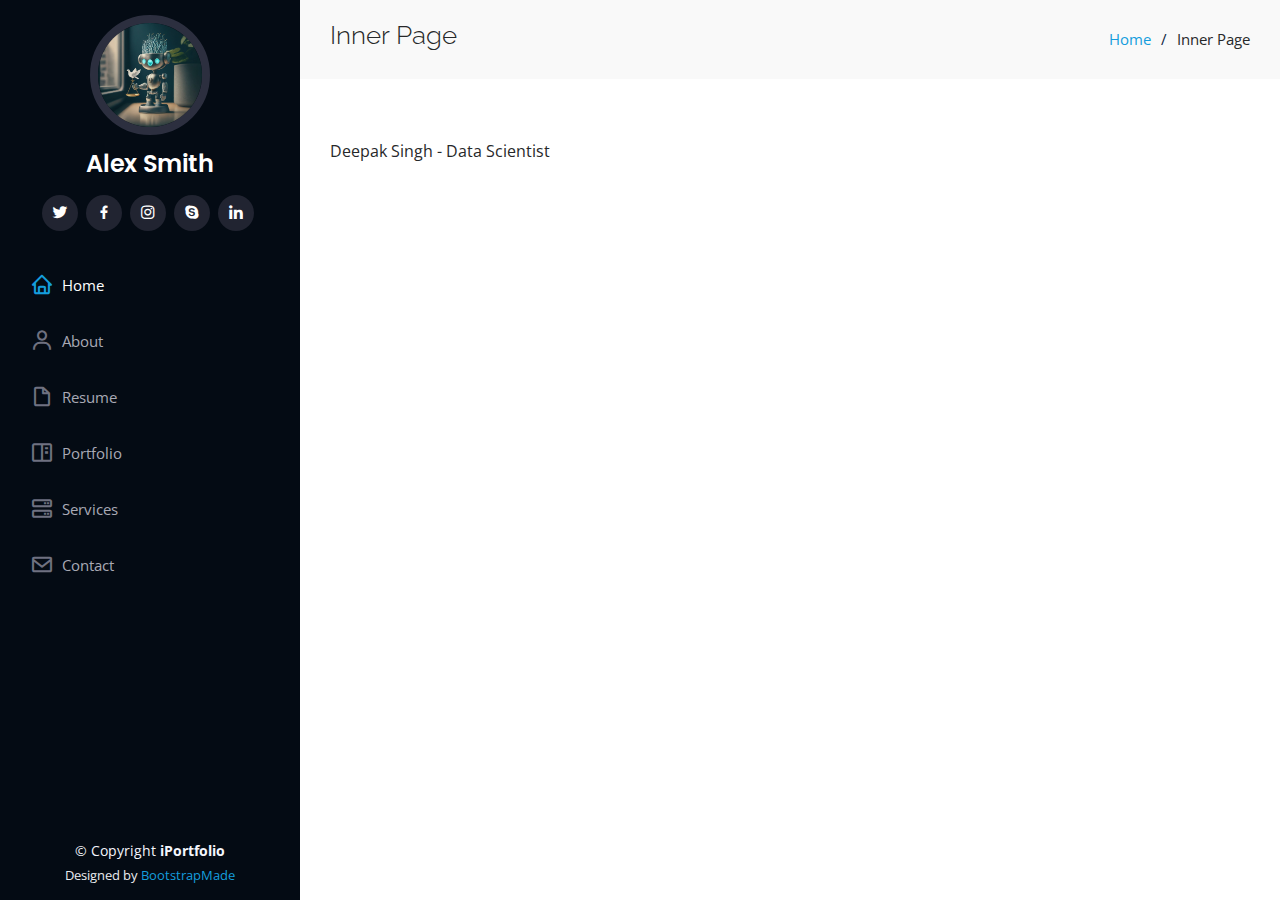
<file: inner-page.html>
<!DOCTYPE html>
<html lang="en">

<head>
  <meta charset="utf-8">
  <meta content="width=device-width, initial-scale=1.0" name="viewport">

  <title>Inner Page - iPortfolio Bootstrap Template</title>
  <meta content="" name="description">
  <meta content="" name="keywords">

  <!-- Favicons -->
  <link href="assets/img/favicon.png" rel="icon">
  <link href="assets/img/apple-touch-icon.png" rel="apple-touch-icon">

  <!-- Google Fonts -->
  <link href="https://fonts.googleapis.com/css?family=Open+Sans:300,300i,400,400i,600,600i,700,700i|Raleway:300,300i,400,400i,500,500i,600,600i,700,700i|Poppins:300,300i,400,400i,500,500i,600,600i,700,700i" rel="stylesheet">

  <!-- Vendor CSS Files -->
  <link href="assets/vendor/aos/aos.css" rel="stylesheet">
  <link href="assets/vendor/bootstrap/css/bootstrap.min.css" rel="stylesheet">
  <link href="assets/vendor/bootstrap-icons/bootstrap-icons.css" rel="stylesheet">
  <link href="assets/vendor/boxicons/css/boxicons.min.css" rel="stylesheet">
  <link href="assets/vendor/glightbox/css/glightbox.min.css" rel="stylesheet">
  <link href="assets/vendor/swiper/swiper-bundle.min.css" rel="stylesheet">

  <!-- Template Main CSS File -->
  <link href="assets/css/style.css" rel="stylesheet">

  <!-- =======================================================
  * Template Name: iPortfolio
  * Updated: Jan 29 2024 with Bootstrap v5.3.2
  * Template URL: https://bootstrapmade.com/iportfolio-bootstrap-portfolio-websites-template/
  * Author: BootstrapMade.com
  * License: https://bootstrapmade.com/license/
  ======================================================== -->
</head>

<body>

  <!-- ======= Mobile nav toggle button ======= -->
  <i class="bi bi-list mobile-nav-toggle d-xl-none"></i>

  <!-- ======= Header ======= -->
  <header id="header">
    <div class="d-flex flex-column">

      <div class="profile">
        <img src="assets/img/profile-img.jpg" alt="" class="img-fluid rounded-circle">
        <h1 class="text-light"><a href="index.html">Alex Smith</a></h1>
        <div class="social-links mt-3 text-center">
          <a href="#" class="twitter"><i class="bx bxl-twitter"></i></a>
          <a href="#" class="facebook"><i class="bx bxl-facebook"></i></a>
          <a href="#" class="instagram"><i class="bx bxl-instagram"></i></a>
          <a href="#" class="google-plus"><i class="bx bxl-skype"></i></a>
          <a href="#" class="linkedin"><i class="bx bxl-linkedin"></i></a>
        </div>
      </div>

      <nav id="navbar" class="nav-menu navbar">
        <ul>
          <li><a href="#hero" class="nav-link scrollto active"><i class="bx bx-home"></i> <span>Home</span></a></li>
          <li><a href="#about" class="nav-link scrollto"><i class="bx bx-user"></i> <span>About</span></a></li>
          <li><a href="#resume" class="nav-link scrollto"><i class="bx bx-file-blank"></i> <span>Resume</span></a></li>
          <li><a href="#portfolio" class="nav-link scrollto"><i class="bx bx-book-content"></i> <span>Portfolio</span></a></li>
          <li><a href="#services" class="nav-link scrollto"><i class="bx bx-server"></i> <span>Services</span></a></li>
          <li><a href="#contact" class="nav-link scrollto"><i class="bx bx-envelope"></i> <span>Contact</span></a></li>
        </ul>
      </nav><!-- .nav-menu -->
    </div>
  </header><!-- End Header -->

  <main id="main">

    <!-- ======= Breadcrumbs ======= -->
    <section class="breadcrumbs">
      <div class="container">

        <div class="d-flex justify-content-between align-items-center">
          <h2>Inner Page</h2>
          <ol>
            <li><a href="index.html">Home</a></li>
            <li>Inner Page</li>
          </ol>
        </div>

      </div>
    </section><!-- End Breadcrumbs -->

    <section class="inner-page">
      <div class="container">
        <p>
          Deepak Singh - Data Scientist
        </p>
      </div>
    </section>

  </main><!-- End #main -->

  <!-- ======= Footer ======= -->
  <footer id="footer">
    <div class="container">
      <div class="copyright">
        &copy; Copyright <strong><span>iPortfolio</span></strong>
      </div>
      <div class="credits">
        <!-- All the links in the footer should remain intact. -->
        <!-- You can delete the links only if you purchased the pro version. -->
        <!-- Licensing information: https://bootstrapmade.com/license/ -->
        <!-- Purchase the pro version with working PHP/AJAX contact form: https://bootstrapmade.com/iportfolio-bootstrap-portfolio-websites-template/ -->
        Designed by <a href="https://bootstrapmade.com/">BootstrapMade</a>
      </div>
    </div>
  </footer><!-- End  Footer -->

  <a href="#" class="back-to-top d-flex align-items-center justify-content-center"><i class="bi bi-arrow-up-short"></i></a>

  <!-- Vendor JS Files -->
  <script src="assets/vendor/purecounter/purecounter_vanilla.js"></script>
  <script src="assets/vendor/aos/aos.js"></script>
  <script src="assets/vendor/bootstrap/js/bootstrap.bundle.min.js"></script>
  <script src="assets/vendor/glightbox/js/glightbox.min.js"></script>
  <script src="assets/vendor/isotope-layout/isotope.pkgd.min.js"></script>
  <script src="assets/vendor/swiper/swiper-bundle.min.js"></script>
  <script src="assets/vendor/typed.js/typed.umd.js"></script>
  <script src="assets/vendor/waypoints/noframework.waypoints.js"></script>
  <script src="assets/vendor/php-email-form/validate.js"></script>

  <!-- Template Main JS File -->
  <script src="assets/js/main.js"></script>

</body>

</html>
</file>
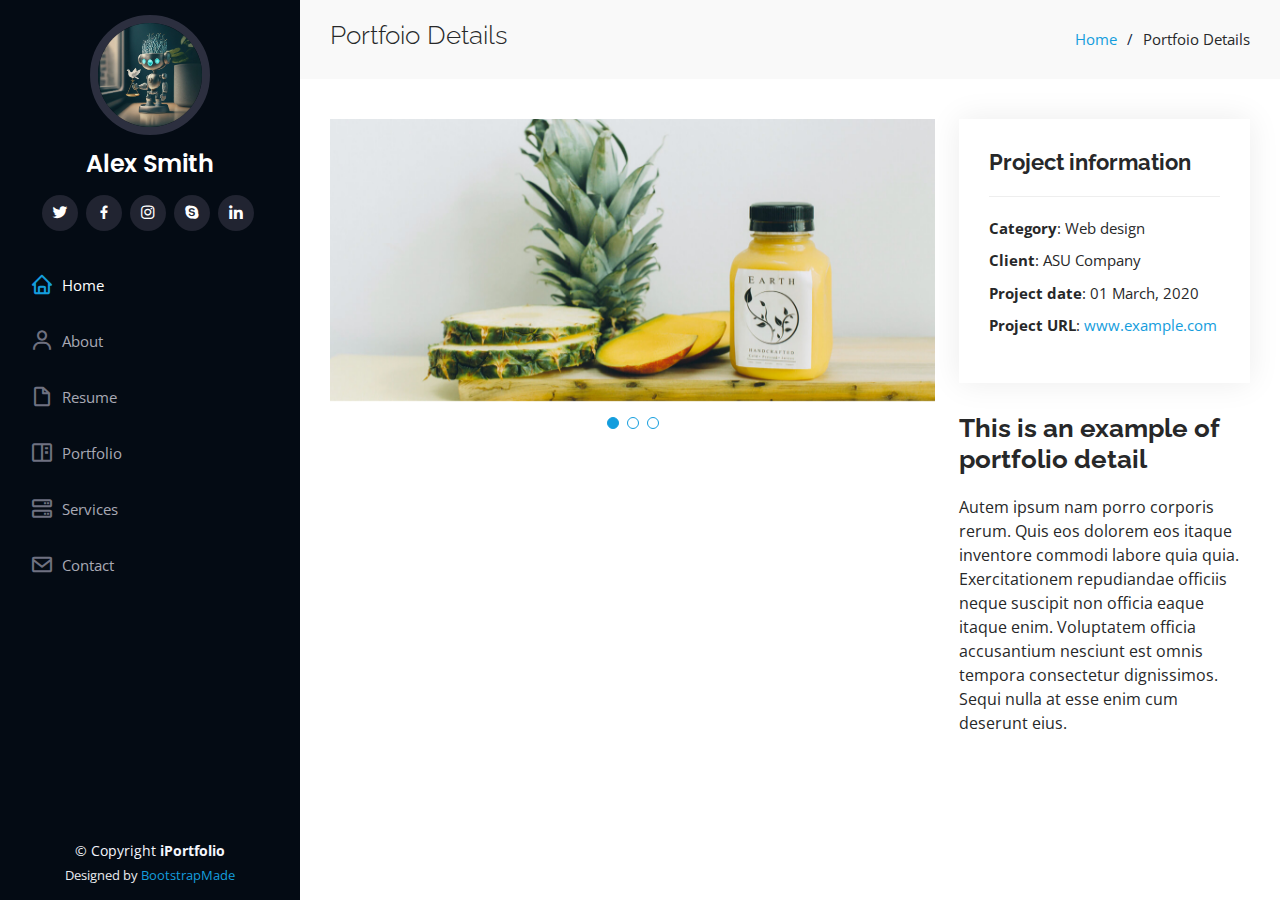
<file: portfolio-details.html>
<!DOCTYPE html>
<html lang="en">

<head>
  <meta charset="utf-8">
  <meta content="width=device-width, initial-scale=1.0" name="viewport">

  <title>Portfolio Details - iPortfolio Bootstrap Template</title>
  <meta content="" name="description">
  <meta content="" name="keywords">

  <!-- Favicons -->
  <link href="assets/img/favicon.png" rel="icon">
  <link href="assets/img/apple-touch-icon.png" rel="apple-touch-icon">

  <!-- Google Fonts -->
  <link href="https://fonts.googleapis.com/css?family=Open+Sans:300,300i,400,400i,600,600i,700,700i|Raleway:300,300i,400,400i,500,500i,600,600i,700,700i|Poppins:300,300i,400,400i,500,500i,600,600i,700,700i" rel="stylesheet">

  <!-- Vendor CSS Files -->
  <link href="assets/vendor/aos/aos.css" rel="stylesheet">
  <link href="assets/vendor/bootstrap/css/bootstrap.min.css" rel="stylesheet">
  <link href="assets/vendor/bootstrap-icons/bootstrap-icons.css" rel="stylesheet">
  <link href="assets/vendor/boxicons/css/boxicons.min.css" rel="stylesheet">
  <link href="assets/vendor/glightbox/css/glightbox.min.css" rel="stylesheet">
  <link href="assets/vendor/swiper/swiper-bundle.min.css" rel="stylesheet">

  <!-- Template Main CSS File -->
  <link href="assets/css/style.css" rel="stylesheet">

  <!-- =======================================================
  * Template Name: iPortfolio
  * Updated: Jan 29 2024 with Bootstrap v5.3.2
  * Template URL: https://bootstrapmade.com/iportfolio-bootstrap-portfolio-websites-template/
  * Author: BootstrapMade.com
  * License: https://bootstrapmade.com/license/
  ======================================================== -->
</head>

<body>

  <!-- ======= Mobile nav toggle button ======= -->
  <i class="bi bi-list mobile-nav-toggle d-xl-none"></i>

  <!-- ======= Header ======= -->
  <header id="header">
    <div class="d-flex flex-column">

      <div class="profile">
        <img src="assets/img/profile-img.jpg" alt="" class="img-fluid rounded-circle">
        <h1 class="text-light"><a href="index.html">Alex Smith</a></h1>
        <div class="social-links mt-3 text-center">
          <a href="#" class="twitter"><i class="bx bxl-twitter"></i></a>
          <a href="#" class="facebook"><i class="bx bxl-facebook"></i></a>
          <a href="#" class="instagram"><i class="bx bxl-instagram"></i></a>
          <a href="#" class="google-plus"><i class="bx bxl-skype"></i></a>
          <a href="#" class="linkedin"><i class="bx bxl-linkedin"></i></a>
        </div>
      </div>

      <nav id="navbar" class="nav-menu navbar">
        <ul>
          <li><a href="#hero" class="nav-link scrollto active"><i class="bx bx-home"></i> <span>Home</span></a></li>
          <li><a href="#about" class="nav-link scrollto"><i class="bx bx-user"></i> <span>About</span></a></li>
          <li><a href="#resume" class="nav-link scrollto"><i class="bx bx-file-blank"></i> <span>Resume</span></a></li>
          <li><a href="#portfolio" class="nav-link scrollto"><i class="bx bx-book-content"></i> <span>Portfolio</span></a></li>
          <li><a href="#services" class="nav-link scrollto"><i class="bx bx-server"></i> <span>Services</span></a></li>
          <li><a href="#contact" class="nav-link scrollto"><i class="bx bx-envelope"></i> <span>Contact</span></a></li>
        </ul>
      </nav><!-- .nav-menu -->
    </div>
  </header><!-- End Header -->

  <main id="main">

    <!-- ======= Breadcrumbs ======= -->
    <section id="breadcrumbs" class="breadcrumbs">
      <div class="container">

        <div class="d-flex justify-content-between align-items-center">
          <h2>Portfoio Details</h2>
          <ol>
            <li><a href="index.html">Home</a></li>
            <li>Portfoio Details</li>
          </ol>
        </div>

      </div>
    </section><!-- End Breadcrumbs -->

    <!-- ======= Portfolio Details Section ======= -->
    <section id="portfolio-details" class="portfolio-details">
      <div class="container">

        <div class="row gy-4">

          <div class="col-lg-8">
            <div class="portfolio-details-slider swiper">
              <div class="swiper-wrapper align-items-center">

                <div class="swiper-slide">
                  <img src="assets/img/portfolio/portfolio-details-1.jpg" alt="">
                </div>

                <div class="swiper-slide">
                  <img src="assets/img/portfolio/portfolio-details-2.jpg" alt="">
                </div>

                <div class="swiper-slide">
                  <img src="assets/img/portfolio/portfolio-details-3.jpg" alt="">
                </div>

              </div>
              <div class="swiper-pagination"></div>
            </div>
          </div>

          <div class="col-lg-4">
            <div class="portfolio-info">
              <h3>Project information</h3>
              <ul>
                <li><strong>Category</strong>: Web design</li>
                <li><strong>Client</strong>: ASU Company</li>
                <li><strong>Project date</strong>: 01 March, 2020</li>
                <li><strong>Project URL</strong>: <a href="#">www.example.com</a></li>
              </ul>
            </div>
            <div class="portfolio-description">
              <h2>This is an example of portfolio detail</h2>
              <p>
                Autem ipsum nam porro corporis rerum. Quis eos dolorem eos itaque inventore commodi labore quia quia. Exercitationem repudiandae officiis neque suscipit non officia eaque itaque enim. Voluptatem officia accusantium nesciunt est omnis tempora consectetur dignissimos. Sequi nulla at esse enim cum deserunt eius.
              </p>
            </div>
          </div>

        </div>

      </div>
    </section><!-- End Portfolio Details Section -->

  </main><!-- End #main -->

  <!-- ======= Footer ======= -->
  <footer id="footer">
    <div class="container">
      <div class="copyright">
        &copy; Copyright <strong><span>iPortfolio</span></strong>
      </div>
      <div class="credits">
        <!-- All the links in the footer should remain intact. -->
        <!-- You can delete the links only if you purchased the pro version. -->
        <!-- Licensing information: https://bootstrapmade.com/license/ -->
        <!-- Purchase the pro version with working PHP/AJAX contact form: https://bootstrapmade.com/iportfolio-bootstrap-portfolio-websites-template/ -->
        Designed by <a href="https://bootstrapmade.com/">BootstrapMade</a>
      </div>
    </div>
  </footer><!-- End  Footer -->

  <a href="#" class="back-to-top d-flex align-items-center justify-content-center"><i class="bi bi-arrow-up-short"></i></a>

  <!-- Vendor JS Files -->
  <script src="assets/vendor/purecounter/purecounter_vanilla.js"></script>
  <script src="assets/vendor/aos/aos.js"></script>
  <script src="assets/vendor/bootstrap/js/bootstrap.bundle.min.js"></script>
  <script src="assets/vendor/glightbox/js/glightbox.min.js"></script>
  <script src="assets/vendor/isotope-layout/isotope.pkgd.min.js"></script>
  <script src="assets/vendor/swiper/swiper-bundle.min.js"></script>
  <script src="assets/vendor/typed.js/typed.umd.js"></script>
  <script src="assets/vendor/waypoints/noframework.waypoints.js"></script>
  <script src="assets/vendor/php-email-form/validate.js"></script>

  <!-- Template Main JS File -->
  <script src="assets/js/main.js"></script>

</body>

</html>
</file>
<file: assets/css/style.css>
/**
* Template Name: iPortfolio
* Updated: Jan 29 2024 with Bootstrap v5.3.2
* Template URL: https://bootstrapmade.com/iportfolio-bootstrap-portfolio-websites-template/
* Author: BootstrapMade.com
* License: https://bootstrapmade.com/license/
*/

/*--------------------------------------------------------------
# General
--------------------------------------------------------------*/
body {
  font-family: "Open Sans", sans-serif;
  color: #272829;
}

a {
  color: #149ddd;
  text-decoration: none;
}

a:hover {
  color: #37b3ed;
  text-decoration: none;
}

h1,
h2,
h3,
h4,
h5,
h6 {
  font-family: "Raleway", sans-serif;
}

/*--------------------------------------------------------------
# Back to top button
--------------------------------------------------------------*/
.back-to-top {
  position: fixed;
  visibility: hidden;
  opacity: 0;
  right: 15px;
  bottom: 15px;
  z-index: 996;
  background: #149ddd;
  width: 40px;
  height: 40px;
  border-radius: 50px;
  transition: all 0.4s;
}

.back-to-top i {
  font-size: 28px;
  color: #fff;
  line-height: 0;
}

.back-to-top:hover {
  background: #2eafec;
  color: #fff;
}

.back-to-top.active {
  visibility: visible;
  opacity: 1;
}

/*--------------------------------------------------------------
# Header
--------------------------------------------------------------*/
#header {
  position: fixed;
  top: 0;
  left: 0;
  bottom: 0;
  width: 300px;
  transition: all ease-in-out 0.5s;
  z-index: 9997;
  transition: all 0.5s;
  padding: 0 15px;
  background: #040b14;
  overflow-y: auto;
}

#header .profile img {
  margin: 15px auto;
  display: block;
  width: 120px;
  border: 8px solid #2c2f3f;
  transition: all 0.3s ease;
}

#header .profile img:hover {
  transform: scale(1.1);
  border-color: #149ddd;
  box-shadow: 0 0 20px rgba(20, 157, 221, 0.3);
}

#header .profile h1 {
  font-size: 24px;
  margin: 0;
  padding: 0;
  font-weight: 600;
  -moz-text-align-last: center;
  text-align-last: center;
  font-family: "Poppins", sans-serif;
}

#header .profile h1 a,
#header .profile h1 a:hover {
  color: #fff;
  text-decoration: none;
}

#header .profile .social-links a {
  font-size: 18px;
  display: inline-block;
  background: #212431;
  color: #fff;
  line-height: 1;
  padding: 8px 0;
  margin-right: 4px;
  border-radius: 50%;
  text-align: center;
  width: 36px;
  height: 36px;
  transition: 0.3s;
}

#header .profile .social-links a:hover {
  background: #149ddd;
  color: #fff;
  text-decoration: none;
}

#main {
  margin-left: 300px;
}

.container,
.container-fluid {
  padding-left: 30px;
  padding-right: 30px;
}

@media (max-width: 1199px) {
  #header {
    left: -300px;
  }

  #main {
    margin-left: 0;
  }

  .container,
  .container-fluid {
    padding-left: 12px;
    padding-right: 12px;
  }
}

/*--------------------------------------------------------------
# Navigation Menu
--------------------------------------------------------------*/
/* Desktop Navigation */
.nav-menu {
  padding: 30px 0 0 0;
}

.nav-menu * {
  margin: 0;
  padding: 0;
  list-style: none;
}

.nav-menu>ul>li {
  position: relative;
  white-space: nowrap;
}

.nav-menu a,
.nav-menu a:focus {
  display: flex;
  align-items: center;
  color: #a8a9b4;
  padding: 12px 15px;
  margin-bottom: 8px;
  transition: 0.3s;
  font-size: 15px;
}

.nav-menu a i,
.nav-menu a:focus i {
  font-size: 24px;
  padding-right: 8px;
  color: #6f7180;
}

.nav-menu a:hover,
.nav-menu .active,
.nav-menu .active:focus,
.nav-menu li:hover>a {
  text-decoration: none;
  color: #fff;
}

.nav-menu a:hover i,
.nav-menu .active i,
.nav-menu .active:focus i,
.nav-menu li:hover>a i {
  color: #149ddd;
}

/* Mobile Navigation */
.mobile-nav-toggle {
  position: fixed;
  right: 15px;
  top: 15px;
  z-index: 9998;
  border: 0;
  font-size: 24px;
  transition: all 0.4s;
  outline: none !important;
  background-color: #149ddd;
  color: #fff;
  width: 40px;
  height: 40px;
  display: inline-flex;
  align-items: center;
  justify-content: center;
  line-height: 0;
  border-radius: 50px;
  cursor: pointer;
}

.mobile-nav-active {
  overflow: hidden;
}

.mobile-nav-active #header {
  left: 0;
}

/*--------------------------------------------------------------
# Hero Section
--------------------------------------------------------------*/
#hero {
  width: 100%;
  height: 100vh;
  background: url("../img/profile_image.webp") center center;
  background-size: cover;
  background-position: center;
  background-repeat: no-repeat;
  position: relative;
}

#hero:before {
  content: "";
  background: rgba(5, 13, 24, 0.3);
  position: absolute;
  bottom: 0;
  top: 0;
  left: 0;
  right: 0;
  z-index: 1;
}

#hero .hero-container {
  position: relative;
  z-index: 2;
  min-width: 300px;
}

#hero h1 {
  margin: 0 0 10px 0;
  font-size: 64px;
  font-weight: 700;
  line-height: 56px;
  color: #fff;
}

#hero p {
  color: #fff;
  margin-bottom: 50px;
  font-size: 26px;
  font-family: "Poppins", sans-serif;
}

#hero p span {
  color: #fff;
  padding-bottom: 4px;
  letter-spacing: 1px;
  border-bottom: 3px solid #149ddd;
}

/* Add responsive adjustments */
@media (max-width: 768px) {
  #hero {
    background-position: center 30%;
    background-attachment: scroll;
  }
}

@media (min-width: 1024px) {
  #hero {
    background-attachment: fixed;
    background-position: center center;
  }
}

@media (max-width: 480px) {
  #hero {
    background-position: center 20%;
  }
}

/*--------------------------------------------------------------
# Sections General
--------------------------------------------------------------*/
section {
  padding: 60px 0;
  overflow: hidden;
}

.section-bg {
  background: #f5f8fd;
}

.section-title {
  padding-bottom: 30px;
}

.section-title h2 {
  font-size: 32px;
  font-weight: bold;
  margin-bottom: 20px;
  padding-bottom: 20px;
  position: relative;
  color: #173b6c;
}

.section-title h2::after {
  content: "";
  position: absolute;
  display: block;
  width: 50px;
  height: 3px;
  background: #149ddd;
  bottom: 0;
  left: 0;
}

.section-title p {
  margin-bottom: 0;
}

/*--------------------------------------------------------------
# About
--------------------------------------------------------------*/
.about .content h3 {
  font-weight: 700;
  font-size: 26px;
  color: #173b6c;
}

.about .content ul {
  list-style: none;
  padding: 0;
}

.about .content ul li {
  margin-bottom: 20px;
  display: flex;
  align-items: center;
}

.about .content ul strong {
  margin-right: 10px;
}

.about .content ul i {
  font-size: 16px;
  margin-right: 5px;
  color: #149ddd;
  line-height: 0;
}

.about .content p:last-child {
  margin-bottom: 0;
}

/*--------------------------------------------------------------
# Facts
--------------------------------------------------------------*/
.facts {
  padding-bottom: 30px;
}

.facts .count-box {
  padding: 30px;
  width: 100%;
}

.facts .count-box i {
  display: block;
  font-size: 44px;
  color: #149ddd;
  float: left;
  line-height: 0;
}

.facts .count-box span {
  font-size: 48px;
  line-height: 40px;
  display: block;
  font-weight: 700;
  color: #050d18;
  margin-left: 60px;
}

.facts .count-box p {
  padding: 15px 0 0 0;
  margin: 0 0 0 60px;
  font-family: "Raleway", sans-serif;
  font-size: 14px;
  color: #122f57;
}

.facts .count-box a {
  font-weight: 600;
  display: block;
  margin-top: 20px;
  color: #122f57;
  font-size: 15px;
  font-family: "Poppins", sans-serif;
  transition: ease-in-out 0.3s;
}

.facts .count-box a:hover {
  color: #1f5297;
}

/*--------------------------------------------------------------
# Akills
--------------------------------------------------------------*/
.skills .progress {
  height: 60px;
  display: block;
  background: none;
  border-radius: 0;
}

.skills .progress .skill {
  padding: 0;
  margin: 0 0 6px 0;
  text-transform: uppercase;
  display: block;
  font-weight: 600;
  font-family: "Poppins", sans-serif;
  color: #050d18;
}

.skills .progress .skill .val {
  float: right;
  font-style: normal;
}

.skills .progress-bar-wrap {
  background: #dce8f8;
  height: 10px;
}

.skills .progress-bar {
  width: 1px;
  height: 10px;
  transition: 0.9s;
  background-color: #149ddd;
}

/*--------------------------------------------------------------
# Resume
--------------------------------------------------------------*/
.resume .resume-title {
  font-size: 26px;
  font-weight: 700;
  margin-top: 20px;
  margin-bottom: 20px;
  color: #050d18;
}

.resume .resume-item {
  padding: 0 0 20px 20px;
  margin-top: -2px;
  border-left: 2px solid #1f5297;
  position: relative;
}

.resume .resume-item h4 {
  line-height: 18px;
  font-size: 18px;
  font-weight: 600;
  text-transform: uppercase;
  font-family: "Poppins", sans-serif;
  color: #050d18;
  margin-bottom: 10px;
}

.resume .resume-item h5 {
  font-size: 16px;
  background: #e4edf9;
  padding: 5px 15px;
  display: inline-block;
  font-weight: 600;
  margin-bottom: 10px;
}

.resume .resume-item ul {
  padding-left: 20px;
}

.resume .resume-item ul li {
  padding-bottom: 10px;
}

.resume .resume-item:last-child {
  padding-bottom: 0;
}

.resume .resume-item::before {
  content: "";
  position: absolute;
  width: 16px;
  height: 16px;
  border-radius: 50px;
  left: -9px;
  top: 0;
  background: #fff;
  border: 2px solid #1f5297;
}

/*--------------------------------------------------------------
# Portfolio
--------------------------------------------------------------*/
.portfolio .portfolio-item {
  margin-bottom: 30px;
}

.portfolio #portfolio-flters {
  padding: 0;
  margin: 0 auto 35px auto;
  list-style: none;
  text-align: center;
  background: #fff;
  border-radius: 50px;
  padding: 2px 15px;
}

.portfolio #portfolio-flters li {
  cursor: pointer;
  display: inline-block;
  padding: 10px 15px 8px 15px;
  font-size: 14px;
  font-weight: 600;
  line-height: 1;
  text-transform: uppercase;
  color: #272829;
  margin-bottom: 5px;
  transition: all 0.3s ease-in-out;
}

.portfolio #portfolio-flters li:hover,
.portfolio #portfolio-flters li.filter-active {
  color: #149ddd;
}

.portfolio #portfolio-flters li:last-child {
  margin-right: 0;
}

.portfolio .portfolio-wrap {
  transition: 0.3s;
  position: relative;
  overflow: hidden;
  z-index: 1;
}

.portfolio .portfolio-wrap::before {
  content: "";
  background: rgba(255, 255, 255, 0.5);
  position: absolute;
  left: 0;
  right: 0;
  top: 0;
  bottom: 0;
  transition: all ease-in-out 0.3s;
  z-index: 2;
  opacity: 0;
}

.portfolio .portfolio-wrap .portfolio-links {
  opacity: 1;
  left: 0;
  right: 0;
  bottom: -60px;
  z-index: 3;
  position: absolute;
  transition: all ease-in-out 0.3s;
  display: flex;
  justify-content: center;
}

.portfolio .portfolio-wrap .portfolio-links a {
  color: #fff;
  font-size: 28px;
  text-align: center;
  background: rgba(20, 157, 221, 0.75);
  transition: 0.3s;
  width: 50%;
}

.portfolio .portfolio-wrap .portfolio-links a:hover {
  background: rgba(20, 157, 221, 0.95);
}

.portfolio .portfolio-wrap .portfolio-links a+a {
  border-left: 1px solid #37b3ed;
}

.portfolio .portfolio-wrap:hover::before {
  top: 0;
  left: 0;
  right: 0;
  bottom: 0;
  opacity: 1;
}

.portfolio .portfolio-wrap:hover .portfolio-links {
  opacity: 1;
  bottom: 0;
}

/*--------------------------------------------------------------
# Portfolio Details
--------------------------------------------------------------*/
.portfolio-details {
  padding-top: 40px;
}

.portfolio-details .portfolio-details-slider img {
  width: 100%;
}

.portfolio-details .portfolio-details-slider .swiper-pagination {
  margin-top: 20px;
  position: relative;
}

.portfolio-details .portfolio-details-slider .swiper-pagination .swiper-pagination-bullet {
  width: 12px;
  height: 12px;
  background-color: #fff;
  opacity: 1;
  border: 1px solid #149ddd;
}

.portfolio-details .portfolio-details-slider .swiper-pagination .swiper-pagination-bullet-active {
  background-color: #149ddd;
}

.portfolio-details .portfolio-info {
  padding: 30px;
  box-shadow: 0px 0 30px rgba(5, 13, 24, 0.08);
}

.portfolio-details .portfolio-info h3 {
  font-size: 22px;
  font-weight: 700;
  margin-bottom: 20px;
  padding-bottom: 20px;
  border-bottom: 1px solid #eee;
}

.portfolio-details .portfolio-info ul {
  list-style: none;
  padding: 0;
  font-size: 15px;
}

.portfolio-details .portfolio-info ul li+li {
  margin-top: 10px;
}

.portfolio-details .portfolio-description {
  padding-top: 30px;
}

.portfolio-details .portfolio-description h2 {
  font-size: 26px;
  font-weight: 700;
  margin-bottom: 20px;
}

.portfolio-details .portfolio-description p {
  padding: 0;
}

/*--------------------------------------------------------------
# Services
--------------------------------------------------------------*/
.services .icon-box {
  margin-bottom: 20px;
}

.services .icon {
  float: left;
  display: flex;
  align-items: center;
  justify-content: center;
  width: 54px;
  height: 54px;
  background: #149ddd;
  border-radius: 50%;
  transition: 0.5s;
  border: 1px solid #149ddd;
}

.services .icon i {
  color: #fff;
  font-size: 24px;
  line-height: 0;
}

.services .icon-box:hover .icon {
  background: #fff;
}

.services .icon-box:hover .icon i {
  color: #149ddd;
}

.services .title {
  margin-left: 80px;
  font-weight: 700;
  margin-bottom: 15px;
  font-size: 18px;
}

.services .title a {
  color: #343a40;
}

.services .title a:hover {
  color: #149ddd;
}

.services .description {
  margin-left: 80px;
  line-height: 24px;
  font-size: 14px;
}

/*--------------------------------------------------------------
# Testimonials
--------------------------------------------------------------*/
.testimonials .testimonials-carousel,
.testimonials .testimonials-slider {
  overflow: hidden;
}

.testimonials .testimonial-item {
  box-sizing: content-box;
  text-align: center;
  min-height: 320px;
}

.testimonials .testimonial-item .testimonial-img {
  width: 90px;
  border-radius: 50%;
  margin: 0 auto;
}

.testimonials .testimonial-item h3 {
  font-size: 18px;
  font-weight: bold;
  margin: 10px 0 5px 0;
  color: #111;
}

.testimonials .testimonial-item h4 {
  font-size: 14px;
  color: #999;
  margin: 0;
}

.testimonials .testimonial-item .quote-icon-left,
.testimonials .testimonial-item .quote-icon-right {
  color: #c3e8fa;
  font-size: 26px;
}

.testimonials .testimonial-item .quote-icon-left {
  display: inline-block;
  left: -5px;
  position: relative;
}

.testimonials .testimonial-item .quote-icon-right {
  display: inline-block;
  right: -5px;
  position: relative;
  top: 10px;
}

.testimonials .testimonial-item p {
  font-style: italic;
  margin: 0 15px 15px 15px;
  padding: 20px;
  background: #fff;
  position: relative;
  margin-bottom: 35px;
  border-radius: 6px;
  box-shadow: 0px 2px 15px rgba(0, 0, 0, 0.1);
}

.testimonials .testimonial-item p::after {
  content: "";
  width: 0;
  height: 0;
  border-top: 20px solid #fff;
  border-right: 20px solid transparent;
  border-left: 20px solid transparent;
  position: absolute;
  bottom: -20px;
  left: calc(50% - 20px);
}

.testimonials .swiper-pagination {
  margin-top: 20px;
  position: relative;
}

.testimonials .swiper-pagination .swiper-pagination-bullet {
  width: 12px;
  height: 12px;
  background-color: #fff;
  opacity: 1;
  border: 1px solid #149ddd;
}

.testimonials .swiper-pagination .swiper-pagination-bullet-active {
  background-color: #149ddd;
}

/*--------------------------------------------------------------
# Contact
--------------------------------------------------------------*/
.contact {
  padding-bottom: 130px;
}

.contact .info {
  padding: 30px;
  background: #fff;
  width: 100%;
  box-shadow: 0 0 24px 0 rgba(0, 0, 0, 0.12);
}

.contact .info i {
  font-size: 20px;
  color: #149ddd;
  float: left;
  width: 44px;
  height: 44px;
  background: #dff3fc;
  display: flex;
  justify-content: center;
  align-items: center;
  border-radius: 50px;
  transition: all 0.3s ease-in-out;
}

.contact .info h4 {
  padding: 0 0 0 60px;
  font-size: 22px;
  font-weight: 600;
  margin-bottom: 5px;
  color: #050d18;
}

.contact .info p {
  padding: 0 0 10px 60px;
  margin-bottom: 20px;
  font-size: 14px;
  color: #173b6c;
}

.contact .info .email p {
  padding-top: 5px;
}

.contact .info .social-links {
  padding-left: 60px;
}

.contact .info .social-links a {
  font-size: 18px;
  display: inline-block;
  background: #333;
  color: #fff;
  line-height: 1;
  padding: 8px 0;
  border-radius: 50%;
  text-align: center;
  width: 36px;
  height: 36px;
  transition: 0.3s;
  margin-right: 10px;
}

.contact .info .social-links a:hover {
  background: #149ddd;
  color: #fff;
}

.contact .info .email:hover i,
.contact .info .address:hover i,
.contact .info .phone:hover i {
  background: #149ddd;
  color: #fff;
}

.contact .php-email-form {
  width: 100%;
  padding: 30px;
  background: #fff;
  box-shadow: 0 0 24px 0 rgba(0, 0, 0, 0.12);
}

.contact .php-email-form .form-group {
  padding-bottom: 8px;
}

.contact .php-email-form .validate {
  display: none;
  color: red;
  margin: 0 0 15px 0;
  font-weight: 400;
  font-size: 13px;
}

.contact .php-email-form .error-message {
  display: none;
  color: #fff;
  background: #ed3c0d;
  text-align: left;
  padding: 15px;
  font-weight: 600;
}

.contact .php-email-form .error-message br+br {
  margin-top: 25px;
}

.contact .php-email-form .sent-message {
  display: none;
  color: #fff;
  background: #18d26e;
  text-align: center;
  padding: 15px;
  font-weight: 600;
}

.contact .php-email-form .loading {
  display: none;
  background: #fff;
  text-align: center;
  padding: 15px;
}

.contact .php-email-form .loading:before {
  content: "";
  display: inline-block;
  border-radius: 50%;
  width: 24px;
  height: 24px;
  margin: 0 10px -6px 0;
  border: 3px solid #18d26e;
  border-top-color: #eee;
  animation: animate-loading 1s linear infinite;
}

.contact .php-email-form .form-group {
  margin-bottom: 15px;
}

.contact .php-email-form label {
  padding-bottom: 8px;
}

.contact .php-email-form input,
.contact .php-email-form textarea {
  border-radius: 0;
  box-shadow: none;
  font-size: 14px;
}

.contact .php-email-form input {
  height: 44px;
}

.contact .php-email-form textarea {
  padding: 10px 15px;
}

.contact .php-email-form button[type=submit] {
  background: #149ddd;
  border: 0;
  padding: 10px 24px;
  color: #fff;
  transition: 0.4s;
  border-radius: 4px;
}

.contact .php-email-form button[type=submit]:hover {
  background: #37b3ed;
}

@keyframes animate-loading {
  0% {
    transform: rotate(0deg);
  }

  100% {
    transform: rotate(360deg);
  }
}

/*--------------------------------------------------------------
# Breadcrumbs
--------------------------------------------------------------*/
.breadcrumbs {
  padding: 20px 0;
  background: #f9f9f9;
}

.breadcrumbs h2 {
  font-size: 26px;
  font-weight: 300;
}

.breadcrumbs ol {
  display: flex;
  flex-wrap: wrap;
  list-style: none;
  padding: 0;
  margin: 0;
  font-size: 15px;
}

.breadcrumbs ol li+li {
  padding-left: 10px;
}

.breadcrumbs ol li+li::before {
  display: inline-block;
  padding-right: 10px;
  color: #0e2442;
  content: "/";
}

@media (max-width: 768px) {
  .breadcrumbs .d-flex {
    display: block !important;
  }

  .breadcrumbs ol {
    display: block;
  }

  .breadcrumbs ol li {
    display: inline-block;
  }
}

/*--------------------------------------------------------------
# Footer
--------------------------------------------------------------*/
#footer {
  padding: 15px;
  color: #f4f6fd;
  font-size: 14px;
  position: fixed;
  left: 0;
  bottom: 0;
  width: 300px;
  z-index: 9999;
  background: #040b14;
}

#footer .copyright {
  text-align: center;
}

#footer .credits {
  padding-top: 5px;
  text-align: center;
  font-size: 13px;
  color: #eaebf0;
}

@media (max-width: 1199px) {
  #footer {
    position: static;
    width: auto;
    padding-right: 20px 15px;
  }
}

/*--------------------------------------------------------------
# Courses & Certifications
--------------------------------------------------------------*/
.courses .timeline {
  position: relative;
  padding: 20px 0;
}

.courses .timeline::before {
  content: '';
  position: absolute;
  width: 3px;
  background: #149ddd;
  top: 0;
  bottom: 0;
  left: 50%;
  margin-left: -1.5px;
}

.courses .timeline-item {
  padding: 20px 0;
  margin-bottom: 20px;
  position: relative;
  width: 50%;
}

.courses .timeline-item.left {
  left: 0;
  padding-right: 40px;
}

.courses .timeline-item.right {
  left: 50%;
  padding-left: 40px;
}

.courses .timeline-content {
  padding: 20px;
  background: #fff;
  border-radius: 6px;
  box-shadow: 0 0 20px rgba(0, 0, 0, 0.1);
}

.courses .timeline-content h4 {
  font-weight: 600;
  margin-bottom: 10px;
  color: #050d18;
}

.courses .timeline-content h5 {
  font-size: 16px;
  color: #149ddd;
  margin-bottom: 10px;
}

.courses .timeline-content ul {
  padding-left: 20px;
  margin-bottom: 0;
}

.courses .timeline-content ul li {
  margin-bottom: 5px;
}

@media (max-width: 768px) {
  .courses .timeline::before {
    left: 40px;
  }
  
  .courses .timeline-item {
    width: 100%;
    padding-left: 70px;
    padding-right: 25px;
  }
  
  .courses .timeline-item.left,
  .courses .timeline-item.right {
    left: 0;
  }
}

.courses .timeline-content .timeline-date {
  display: inline-block;
  padding: 4px 12px;
  background: #149ddd;
  color: #fff;
  border-radius: 20px;
  font-size: 14px;
  margin-bottom: 10px;
}

@media (max-width: 768px) {
  .courses .timeline-content .timeline-date {
    margin-bottom: 15px;
  }
}

/*--------------------------------------------------------------
# Blog
--------------------------------------------------------------*/
.blog .blog-preview {
  background: #fff;
  border-radius: 8px;
  box-shadow: 0 0 20px rgba(0, 0, 0, 0.1);
  transition: all 0.3s ease;
  padding: 30px;
  margin: 15px 0;
}

.blog .blog-preview:hover {
  transform: scale(1.05) translateY(-5px);
  box-shadow: 0 15px 30px rgba(0, 0, 0, 0.15);
}

.blog .blog-preview h3 {
  color: #173b6c;
  margin-bottom: 15px;
  transition: color 0.3s ease;
}

.blog .blog-preview:hover h3 {
  color: #149ddd;
}

.blog .blog-preview .btn {
  padding: 12px 28px;
  transition: all 0.4s ease;
  background: #149ddd;
  color: #fff;
  border: 2px solid #149ddd;
}

.blog .blog-preview .btn:hover {
  background: #fff;
  color: #149ddd;
  transform: scale(1.05);
}

.blog .blog-preview .btn i {
  margin-right: 5px;
}

.skills .text-muted {
  font-size: 12px;
  color: #6c757d !important;
}

.skills .text-muted sup {
  margin-right: 2px;
}

.skills .skill sup {
  color: #800000;  /* Maroon color */
}

.skills .text-muted sup {
  color: #800000;  /* Maroon color */
  margin-right: 2px;
}

/* Skills Tabs Styling */
.skills .nav-tabs {
  border-bottom: 1px solid #149ddd;
  display: flex;
  flex-wrap: nowrap;  /* Prevent wrapping */
  width: 100%;
}

.skills .nav-tabs .nav-item {
  flex: 1;  /* Equal width distribution */
}

.skills .nav-tabs .nav-link {
  margin-bottom: -1px;
  border: none;
  color: #173b6c;
  font-weight: 600;
  padding: 12px 30px;
  text-align: center;
  white-space: nowrap;
}

/* Mobile responsive adjustments */
@media (max-width: 768px) {
  .skills .nav-tabs .nav-link {
    padding: 8px 10px;
    font-size: 14px;
  }
}

/* Even smaller screens */
@media (max-width: 480px) {
  .skills .nav-tabs .nav-link {
    padding: 6px 8px;
    font-size: 12px;
  }
}

.skills .nav-tabs .nav-link.active {
  color: #149ddd;
  background: transparent;
  border-bottom: 2px solid #149ddd;
  margin-bottom: -2px;
}

.skills .nav-tabs .nav-link:hover {
  color: #149ddd;
}

.skills .tab-content {
  margin-top: 24px;
}

/* Moon Rating System */
.skill-rating {
  margin-bottom: 20px;
  display: flex;
  justify-content: space-between;
  align-items: center;
  padding: 10px 15px;
  background: #fff;
  border-radius: 5px;
  box-shadow: 0 2px 5px rgba(0,0,0,0.1);
}

.skill-rating .skill {
  font-weight: 600;
  color: #173b6c;
}

.moon-rating {
  display: flex;
  gap: 5px;
  min-width: 100px;  /* Ensure consistent width */
  justify-content: flex-end;  /* Align moons to the right */
}

.moon-rating i {
  font-size: 16px;
}

/* Full moon */
.moon-rating .bi-circle-fill {
  color: #149ddd;
}

/* Empty moon */
.moon-rating .bi-circle {
  color: #ddd;
}

/* Half moon */
.moon-rating .bi-circle-half {
  color: #149ddd;
}
</file>
